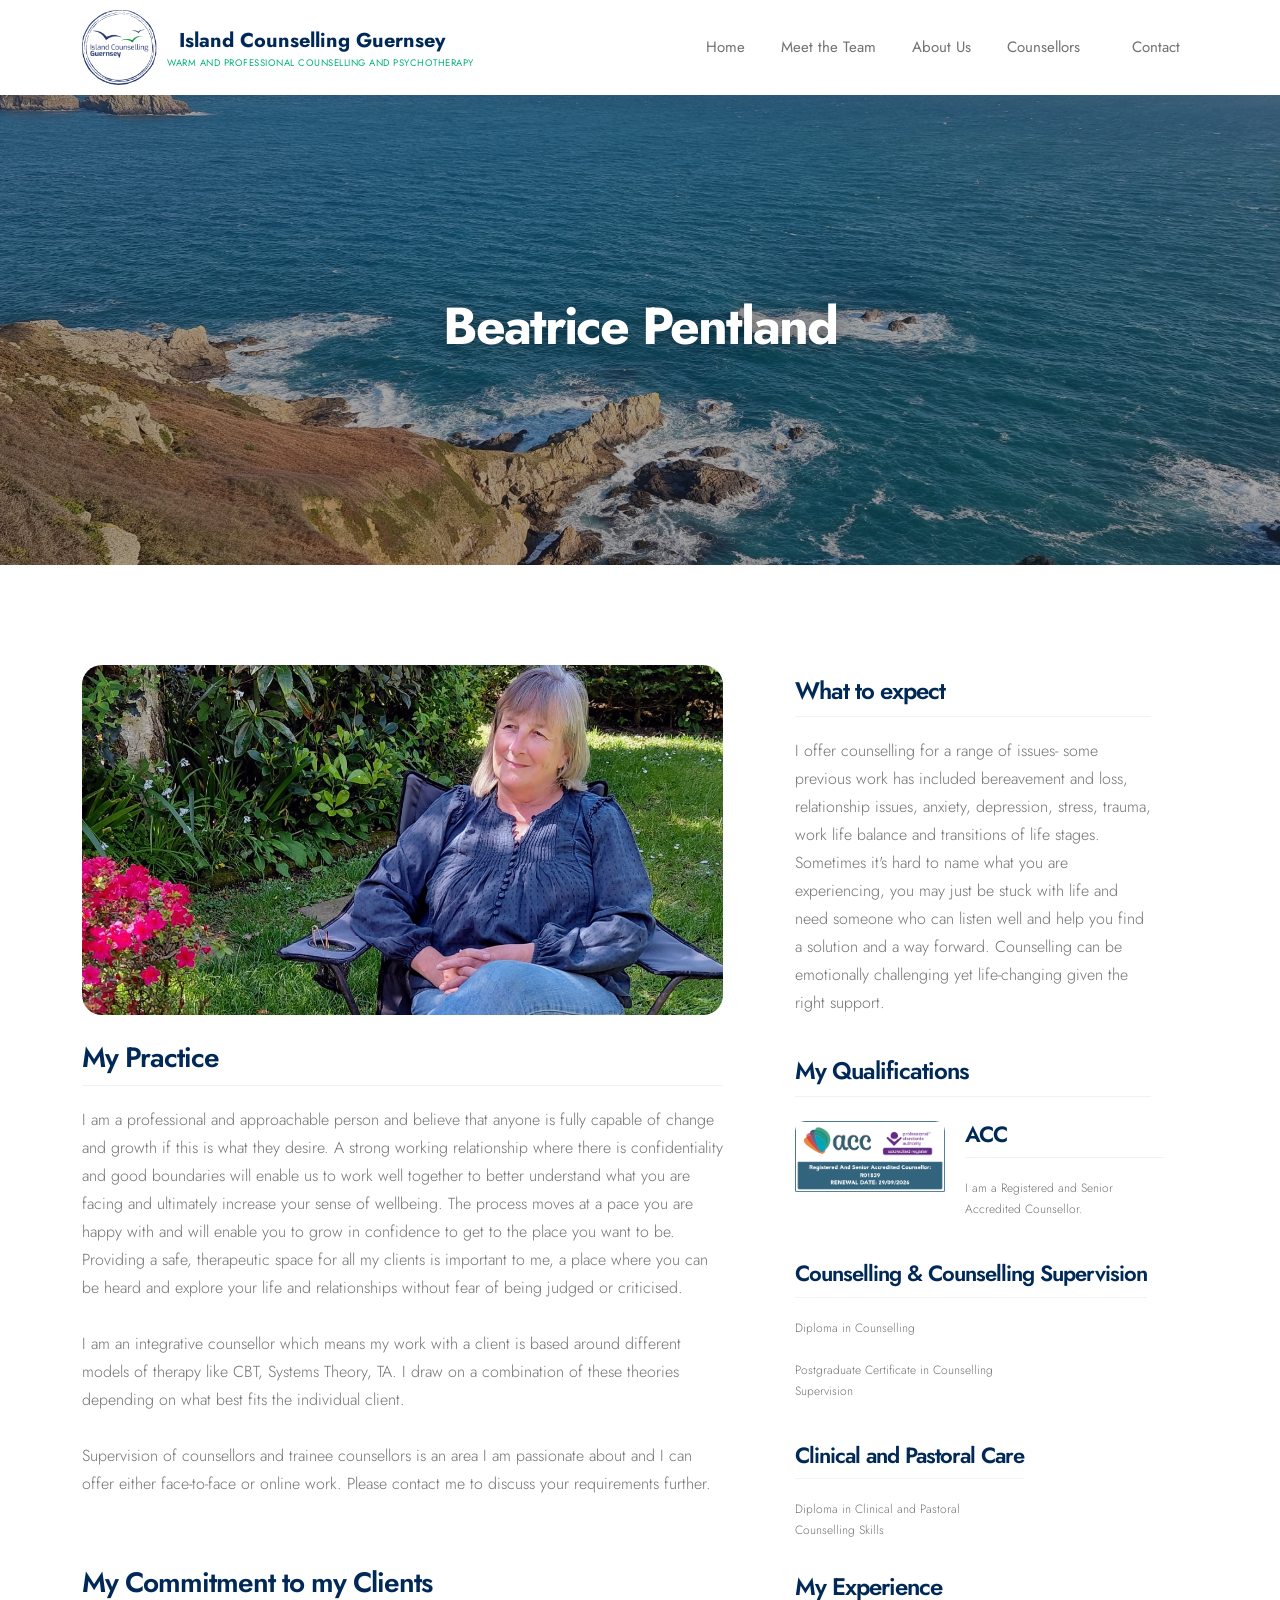
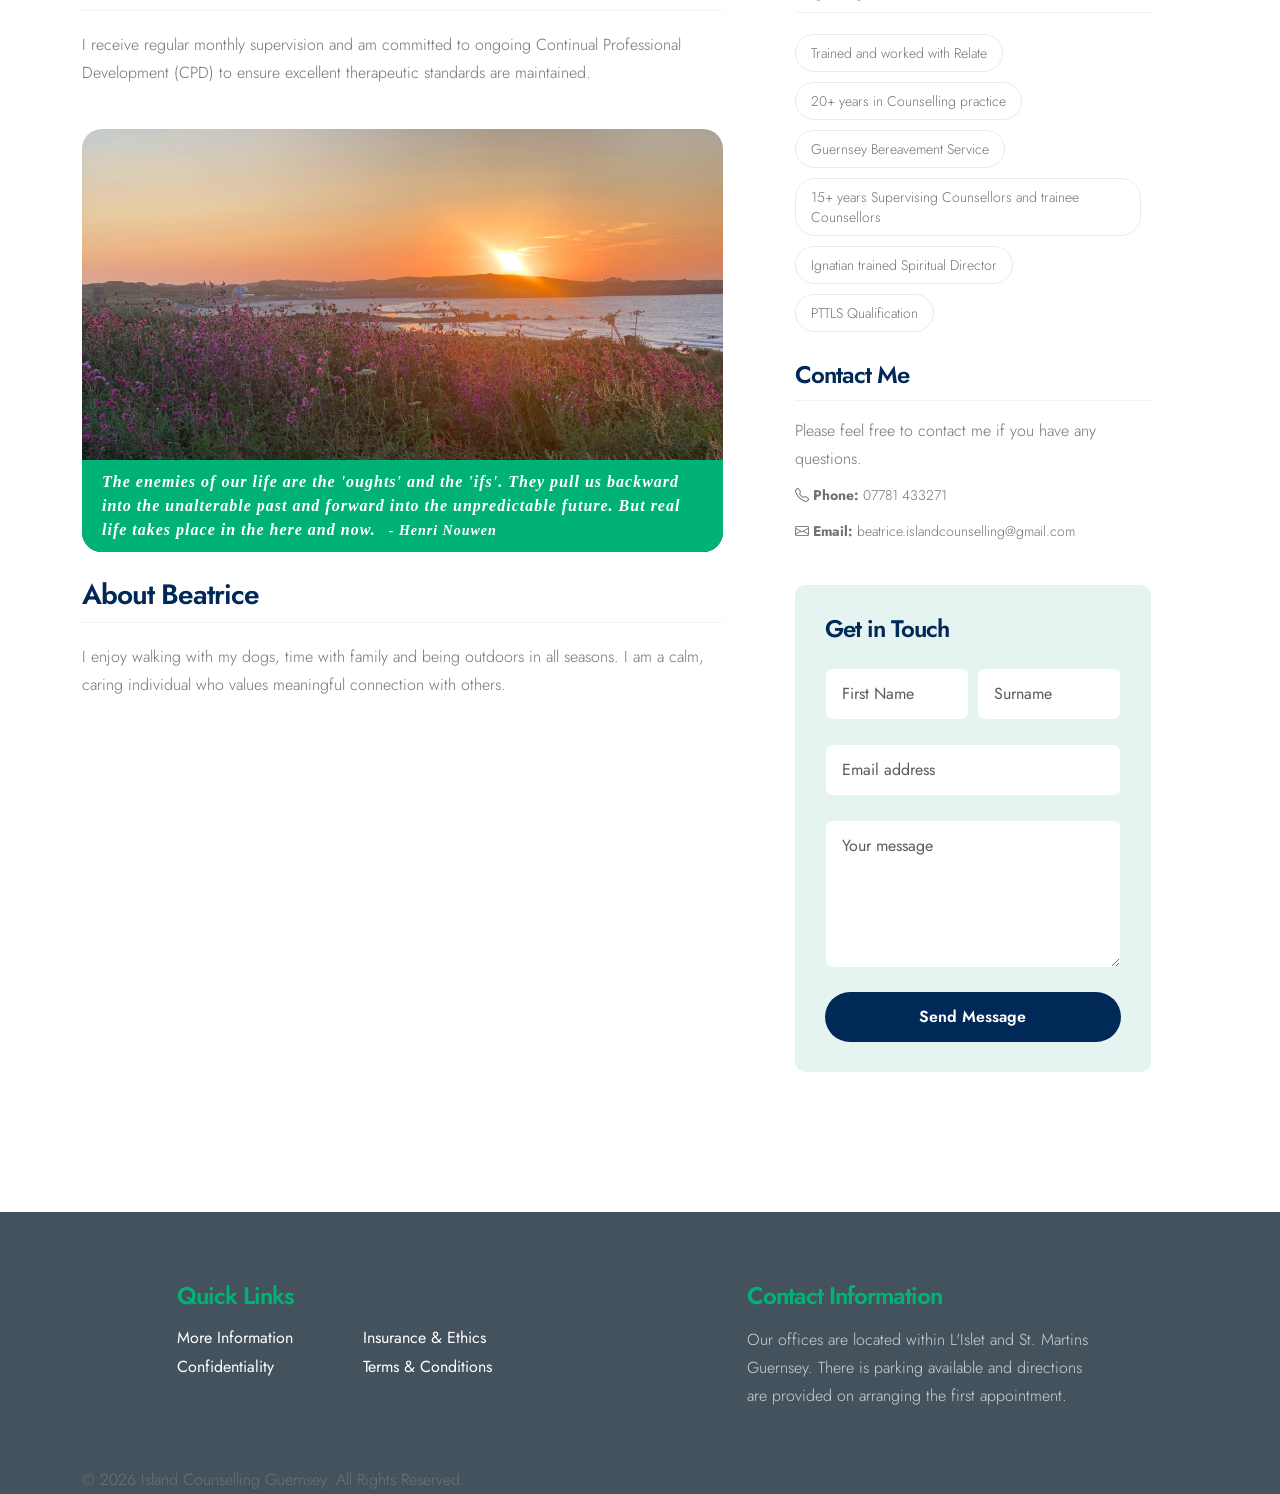
<file: Beatrice Pentland.html>
<!DOCTYPE html>
<html lang="en">
<head>
    <meta charset="UTF-8">
    <meta name="viewport" content="width=device-width, initial-scale=1">
    <meta name="description" content="Counselling in Guernsey for Teens, Mental Health, and Couples.">
    <meta name="author" content="Toby Gregg">
    <title>Beatrice Pentland | Island Counselling Guernsey</title>

    <link rel="icon" type="image/png" href="favicon.png">
    <link href="https://cdn.jsdelivr.net/npm/bootstrap@5.3.3/dist/css/bootstrap.min.css" rel="stylesheet">
    <link href="https://cdn.jsdelivr.net/npm/bootstrap-icons@1.11.3/font/bootstrap-icons.css" rel="stylesheet">
    <link href="https://fonts.googleapis.com/css2?family=Jost:wght@300;400;500;600;700&display=swap" rel="stylesheet">
    <link rel="stylesheet" href="/Victoria Gregg_files/styles.css">
</head>
<body>

    <!-- ========== NAVIGATION ========== -->
    <nav class="navbar navbar-expand-lg" id="mainNav">
        <div class="container">

            <a class="navbar-brand" href="index.html">
                <img src="images/logo1.png" class="nav-logo" alt="Island Counselling Guernsey Logo">
                <span class="brand-text">
                    &nbsp;&nbsp;Island Counselling<em class="hide-mobile"> Guernsey</em>
                    <small>Warm and professional counselling and psychotherapy</small>
                </span>
            </a>

            <button class="navbar-toggler" type="button" data-bs-toggle="collapse"
                    data-bs-target="#navbarNav" aria-controls="navbarNav"
                    aria-expanded="false" aria-label="Toggle navigation">
                <span class="navbar-toggler-icon"></span>
            </button>

            <div class="collapse navbar-collapse" id="navbarNav">
                <ul class="navbar-nav ms-auto align-items-lg-center">
                    <li class="nav-item">
                        <a class="nav-link" href="index.html">Home</a>
                    </li>
                    <li class="nav-item">
                        <a class="nav-link smoothscroll" href="index.html#team_section">Meet the Team</a>
                    </li>
                    <li class="nav-item">
                        <a class="nav-link smoothscroll" href="index.html#about_section">About Us</a>
                    </li>
                    <li class="nav-item dropdown">
                        <a class="nav-link dropdown-toggle" href="#" id="counsellorsDropdown"
                           role="button" data-bs-toggle="dropdown" aria-expanded="false">
                            Counsellors
                        </a>
                        <ul class="dropdown-menu" aria-labelledby="counsellorsDropdown">
                            <li><a class="dropdown-item" href="Beatrice Pentland.html">Beatrice Pentland</a></li>
                            <li><a class="dropdown-item" href="Victoria Gregg.html">Victoria Gregg</a></li>
                            <li><a class="dropdown-item" href="Eleanor Pentland.html">Eleanor Pentland</a></li>
                        </ul>
                    </li>
                    <li class="nav-item ms-lg-3">
                        <a class="nav-link custom-btn custom-border-btn btn smoothscroll" href="index.html#contact_section">Contact</a>
                    </li>
                </ul>
            </div>

        </div>
    </nav>

    <!-- ========== MAIN ========== -->
    <main>

        <!-- Hero -->
        <section class="news-detail-header-section text-center"
                 style="background-image: url('images/gys42.jpg')">
            <div class="section-overlay"></div>
            <div class="container">
                <div class="row">
                    <div class="col-12 animate-hero">
                        <h1 class="text-white">Beatrice Pentland</h1>
                    </div>
                </div>
            </div>
        </section>

        <!-- About Section -->
        <section class="news-section section-padding">
            <div class="container">
                <div class="row">

                    <!-- ===== LEFT COLUMN ===== -->
                    <div class="col-lg-7 col-12 animate-left">

                        <!-- My Practice -->
                        <div class="news-block">
                            <div class="news-block-top">
                                <img src="Beatrice Pentland_files/Beatrice_page.jpg"
                                     class="news-image img-fluid w-100"
                                     alt="Beatrice Pentland"
                                     style="height:350px;object-fit:cover;">
                            </div>
                            <div class="news-block-info">
                                <div class="news-block-title mb-2 mt-3">
                                    <h4 class="news-block-title-link">My Practice</h4>
                                </div>
                                <div class="news-block-body">
                                    <p>
                                        I am a professional and approachable person and believe that anyone is fully
                                        capable of change and growth if this is what they desire. A strong working
                                        relationship where there is confidentiality and good boundaries will enable us to work
                                        well together to better understand what you are facing and ultimately increase your
                                        sense of wellbeing. The process moves at a pace you are happy with and will enable
                                        you to grow in confidence to get to the place you want to be. Providing a safe,
                                        therapeutic space for all my clients is important to me, a place where you can be
                                        heard and explore your life and relationships without fear of being judged or
                                        criticised.
                                        <br></br>
                                        I am an integrative counsellor which means my work with a client is based around
                                        different models of therapy like CBT, Systems Theory, TA. I draw on a combination of
                                        these theories depending on what best fits the individual client.
                                        <br></br>
                                        Supervision of counsellors and trainee counsellors is an area I am passionate about
                                        and I can offer either face-to-face or online work. Please contact me to discuss your
                                        requirements further.
                                    </p>
                                </div>
                            </div>
                        </div>
                        <!-- /My Practice -->

                        <!-- My Commitment -->
                        <div class="news-block mt-3">
                            <div class="news-block-info">
                                <div class="news-block-title mb-2 mt-3">
                                    <h4 class="news-block-title-link">My Commitment to my Clients</h4>
                                </div>
                                <div class="news-block-body">
                                    <p>
                                        I receive regular monthly supervision and am committed to ongoing Continual Professional
                                        Development (CPD) to ensure excellent therapeutic standards are maintained.
                                    </p>
                                </div>
                            </div>
                        </div>
                        <!-- /My Commitment -->

                        <!-- About Beatrice -->
                        <div class="news-block mt-3">
                            <div class="news-block-top">
                                <img src="Beatrice Pentland_files/gys40.jpg"
                                     class="news-image img-fluid w-100"
                                     alt="Guernsey Sunset">
                                <div class="news-category-block">
                                    <div class="category-block-link quotetext">
                                        The enemies of our life are the 'oughts' and the 'ifs'. They pull us backward into the unalterable past and forward into the unpredictable future. But real life takes place in the here and now.
                                        <small class="ms-2">- Henri Nouwen</small>
                                    </div>
                                </div>
                            </div>
                            <div class="news-block-info">
                                <div class="news-block-title mb-2 mt-3">
                                    <h4 class="news-block-title-link">About Beatrice</h4>
                                </div>
                                <div class="news-block-body">
                                    <p>
                                        I enjoy walking with my dogs, time with family and being outdoors in all seasons.
                                        I am a calm, caring individual who values meaningful connection with others.
                                    </p>
                                </div>
                            </div>
                        </div>
                        <!-- /About Beatrice -->

                    </div>
                    <!-- /LEFT COLUMN -->

                    <!-- ===== RIGHT SIDEBAR ===== -->
                    <div class="col-lg-4 col-12 mx-auto mt-4 mt-lg-0 animate-right">

                        <!-- What to Expect -->
                        <div class="category-block mb-0 d-flex flex-column mt-2">
                            <h5 class="mt-1 sidetexth5">What to expect</h5>
                            <p>
                                I offer counselling for a range of issues- some previous work has included
                                bereavement and loss, relationship issues, anxiety, depression, stress, trauma, work
                                life balance and transitions of life stages. Sometimes it's hard to name what you are
                                experiencing, you may just be stuck with life and need someone who can listen well
                                and help you find a solution and a way forward. Counselling can be emotionally
                                challenging yet life-changing given the right support.
                            </p>
                        </div>

                        <!-- Qualifications -->
                        <h5 class="mt-4 b-2 sidetexth5">My Qualifications</h5>

                        <!-- Qualification: ACC -->
                        <div class="news-block news-block-two-col d-flex mt-4">
                            <div class="news-block-two-col-image-wrap">
                                <img src="Beatrice Pentland_files/psa-badge.png"
                                     class="news-image img-fluid" alt="NCS Qualified Counsellor">
                            </div>
                            <div class="news-block-two-col-info">
                                <div class="news-block-title mb-2">
                                    <h6 class="news-block-title-link">ACC</h6>
                                </div>
                                <div class="news-block-date">
                                    <p class="fontsize-12">I am a Registered and Senior Accredited Counsellor.</p>
                                </div>
                            </div>
                        </div>

                        <!-- Qualification: Counselling & Counselling Supervision -->
                        <div class="news-block news-block-two-col d-flex mt-4">
                            <div class="news-block-two-col-info">
                                <div class="news-block-title mb-2">
                                    <h6 class="news-block-title-link">Counselling & Counselling Supervision</h6>
                                </div>
                                <div class="news-block-date">
                                    <p class="fontsize-12">Diploma in Counselling
                                    <br></br>
                                    Postgraduate Certificate in Counselling Supervision</p>
                                </div>
                            </div>
                        </div>

                        <!-- Qualification: Clinical and Pastoral Care -->
                        <div class="news-block news-block-two-col d-flex mt-4">
                            <div class="news-block-two-col-info">
                                <div class="news-block-title mb-2">
                                    <h6 class="news-block-title-link">Clinical and Pastoral Care</h6>
                                </div>
                                <div class="news-block-date">
                                    <p class="fontsize-12">Diploma in Clinical and Pastoral Counselling Skills</p>
                                </div>
                            </div>
                        </div>

                        <!-- Experience -->
                        <div class="tags-block mt-3">
                            <h5 class="mb-3 sidetexth5">My Experience</h5>
                            <p class="tags-block-link">Trained and worked with Relate</p>
                            <p class="tags-block-link">20+ years in Counselling practice</p>
                            <p class="tags-block-link">Guernsey Bereavement Service</p>
                            <p class="tags-block-link">15+ years Supervising Counsellors and trainee Counsellors</p>
                            <p class="tags-block-link">Ignatian trained Spiritual Director</p>
                            <p class="tags-block-link">PTTLS Qualification</p>
                        </div>

                        <!-- Contact Info -->
                        <div class="tags-block mt-4">
                            <h5 class="mb-3 sidetexth5">Contact Me</h5>
                            <p class="mb-0">Please feel free to contact me if you have any questions.</p>

                            <div class="d-flex align-items-center my-2">
                                <p class="mb-0">
                                    <small>
                                        <strong><i class="bi-telephone me-1"></i>Phone:</strong>
                                        <a href="tel:07781433271">07781 433271</a>
                                    </small>
                                </p>
                            </div>

                            <div class="d-flex align-items-center my-2">
                                <p class="mb-0">
                                    <small>
                                        <strong><i class="bi-envelope me-1"></i>Email:</strong>
                                        <a href="mailto:beatrice.islandcounselling@gmail.com">beatrice.islandcounselling@gmail.com</a>
                                    </small>
                                </p>
                            </div>
                        </div>

                        <!-- Contact Form -->
                        <form class="custom-form subscribe-form"
                              id="contactForm"
                              action="https://formspree.io/f/mjgjagqq"
                              method="POST">

                            <h5 class="mb-4">Get in Touch</h5>

                            <div class="row gx-2">
                                <div class="col-6">
                                    <div class="form-floating-group">
                                        <input type="text" name="first-name" id="first-name"
                                               class="form-control" placeholder="First Name" required>
                                        <label class="form-label">First Name</label>
                                    </div>
                                </div>
                                <div class="col-6">
                                    <div class="form-floating-group">
                                        <input type="text" name="last-name" id="last-name"
                                               class="form-control" placeholder="Surname" required>
                                        <label class="form-label">Surname</label>
                                    </div>
                                </div>
                            </div>

                            <div class="form-floating-group">
                                <input type="email" name="email" id="email"
                                       class="form-control" placeholder="Email address" required>
                                <label class="form-label">Email</label>
                            </div>

                            <div class="form-floating-group">
                                <textarea name="message" rows="5" id="message"
                                          class="form-control" placeholder="Your message"></textarea>
                                <label class="form-label">What can I help you with?</label>
                            </div>

                            <input type="text" name="_gotcha" style="display:none">

                            <div class="col-12">
                                <button type="submit" class="form-control submit-btn" id="submitBtn">
                                    <span class="btn-text">Send Message</span>
                                    <span class="btn-spinner d-none">
                                        <span class="spinner-border spinner-border-sm me-2" role="status"></span>
                                        Sending...
                                    </span>
                                </button>
                            </div>

                            <div id="formSuccess" class="form-feedback success d-none mt-3">
                                <i class="bi-check-circle-fill me-2"></i>
                                Thank you! Your message has been sent. Beatrice will be in touch soon.
                            </div>
                            <div id="formError" class="form-feedback error d-none mt-3">
                                <i class="bi-exclamation-triangle-fill me-2"></i>
                                Oops! Something went wrong. Please try again or email directly.
                            </div>

                        </form>

                    </div>
                    <!-- /RIGHT SIDEBAR -->

                </div>
            </div>
        </section>

    </main>

    <!-- ========== FOOTER ========== -->
    <footer class="site-footer">
        <div class="container pb-5">
            <div class="row">

                <div class="col-lg-4 col-md-6 col-12 mb-4 mx-auto">
                    <h5 class="site-footer-title mb-3">Quick Links</h5>
                    <ul class="footer-menu">
                        <li class="footer-menu-item"><a href="quicklinks.html#moreinfo" class="footer-menu-link">More Information</a></li>
                        <li class="footer-menu-item"><a href="quicklinks.html#confidentiality" class="footer-menu-link">Confidentiality</a></li>
                        <li class="footer-menu-item"><a href="quicklinks.html#insurance" class="footer-menu-link">Insurance &amp; Ethics</a></li>
                        <li class="footer-menu-item"><a href="quicklinks.html#tandc" class="footer-menu-link">Terms &amp; Conditions</a></li>
                    </ul>
                </div>

                <div class="col-lg-4 col-md-6 col-12 mx-auto">
                    <h5 class="site-footer-title mb-3">Contact Information</h5>
                    <p class="text-white mb-2">Our offices are located within L'Islet and St. Martins Guernsey. There is parking available and directions are provided on arranging the first appointment.</p>
                </div>

            </div>
        </div>

        <div class="site-footer-bottom">
            <div class="container">
                <div class="row align-items-center">
                    <div class="col-12 col-lg-8">
                        <p class="copyright-text mb-0">&copy; 2026 Island Counselling Guernsey. All Rights Reserved.</p>
                    </div>
                </div>
            </div>
        </div>
    </footer>

    <script src="https://cdn.jsdelivr.net/npm/bootstrap@5.3.3/dist/js/bootstrap.bundle.min.js"></script>
    <script src="/Victoria Gregg_files/script.js"></script>

</body>
</html>
</file>
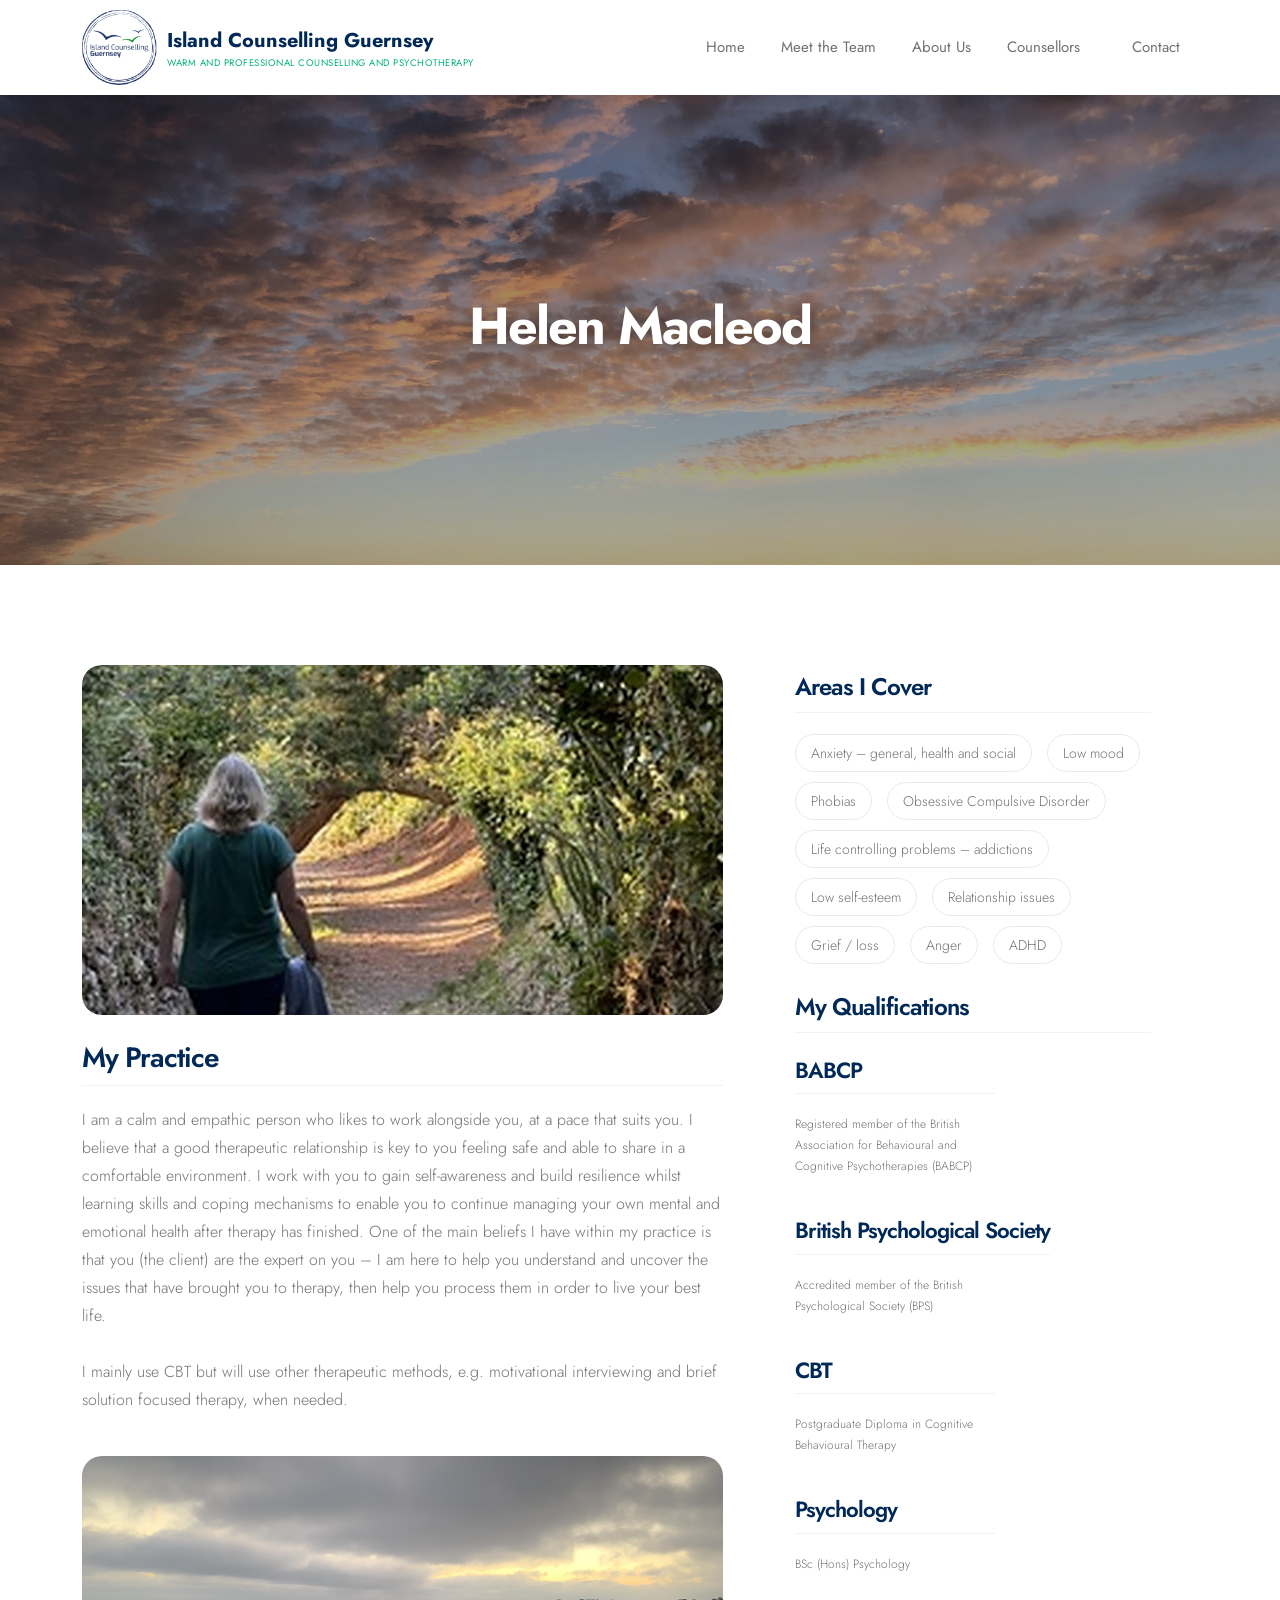
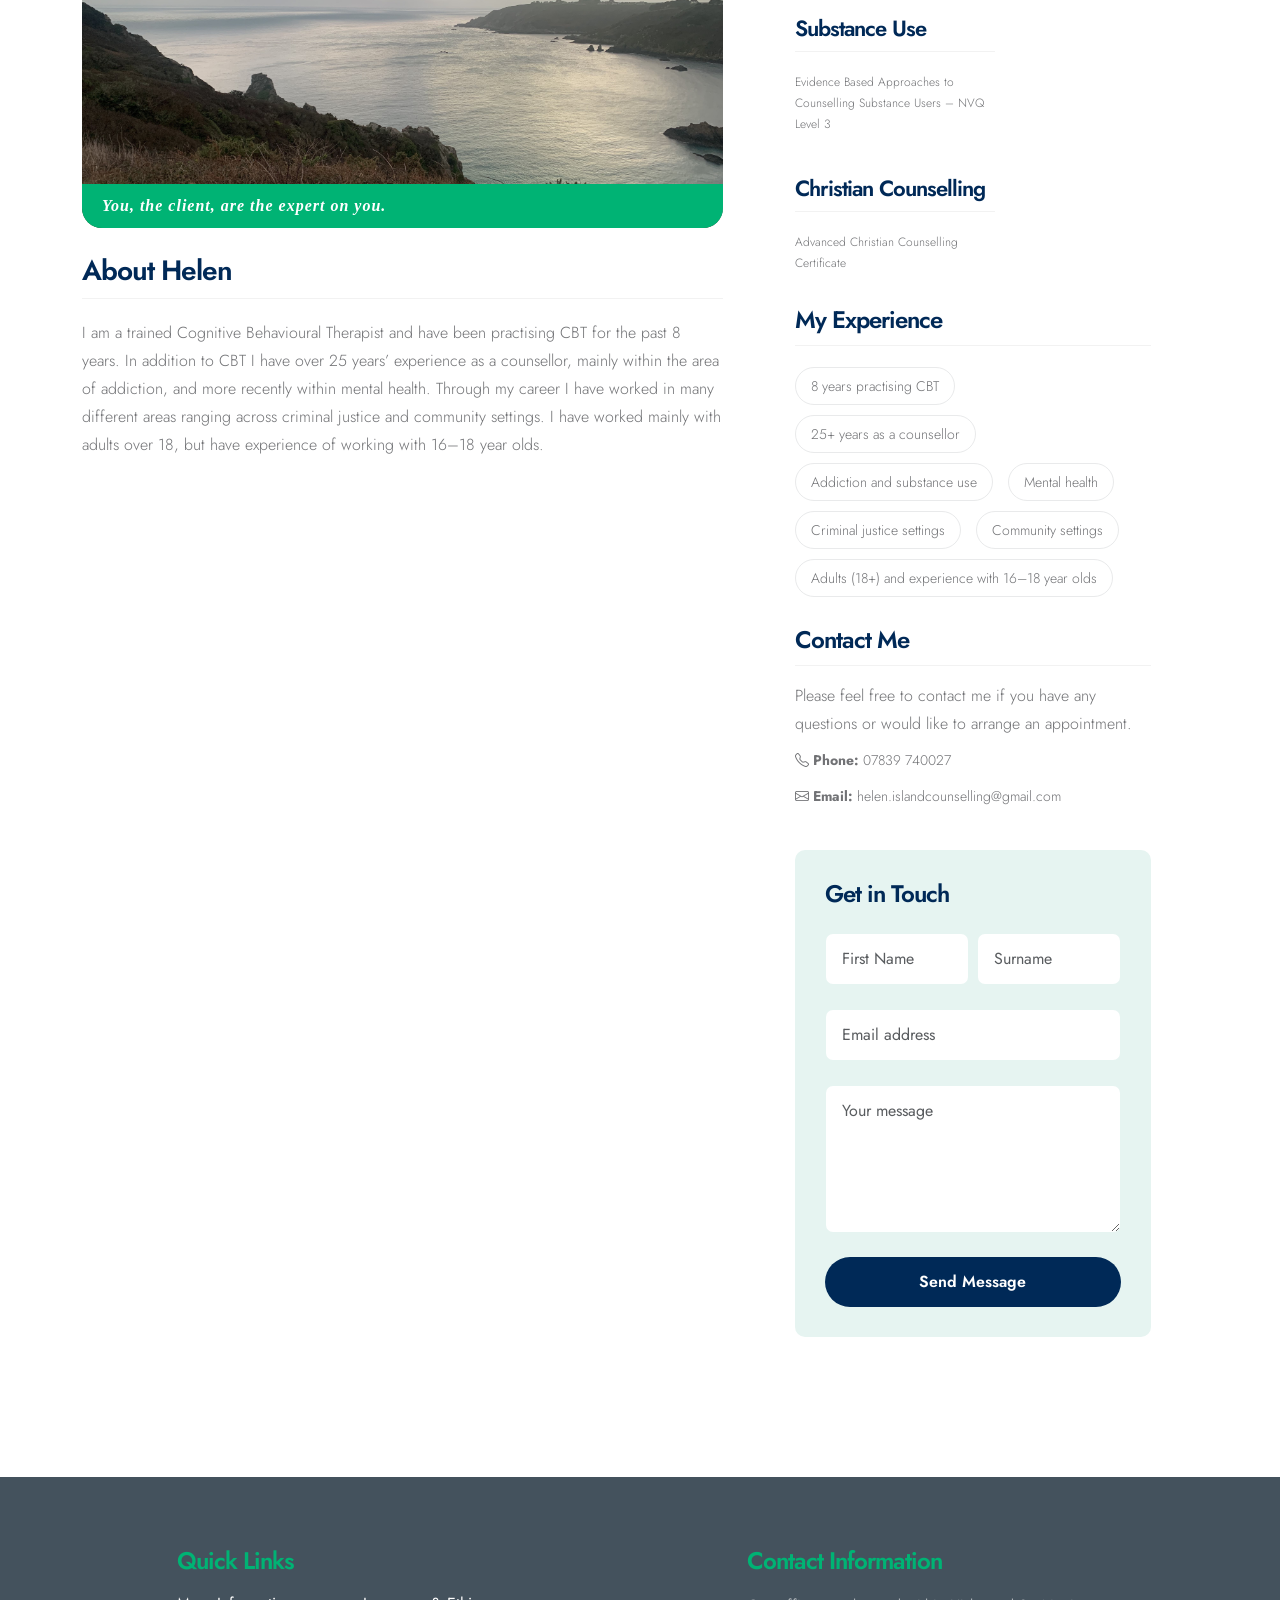
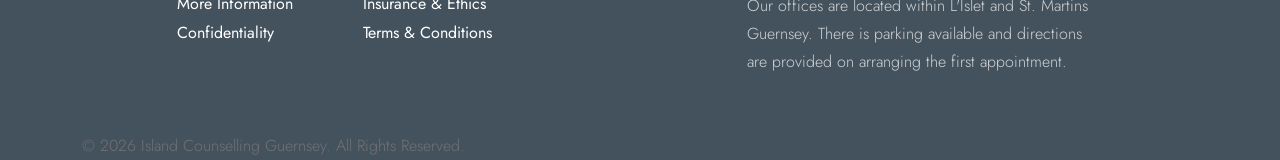
<file: Helen Macleod.html>
<!DOCTYPE html>
<html lang="en">
<head>
    <meta charset="UTF-8">
    <meta name="viewport" content="width=device-width, initial-scale=1">
    <meta name="description" content="Counselling in Guernsey for Teens, Mental Health, and Couples.">
    <meta name="author" content="Stefan Gregg">
    <title>Helen Macleod | Island Counselling Guernsey</title>

    <!-- Favicon -->
    <link rel="icon" type="image/png" href="images/faviconIC.png">

    <!-- Bootstrap 5 CSS -->
    <link href="https://cdn.jsdelivr.net/npm/bootstrap@5.3.3/dist/css/bootstrap.min.css" rel="stylesheet">

    <!-- Bootstrap Icons -->
    <link href="https://cdn.jsdelivr.net/npm/bootstrap-icons@1.11.3/font/bootstrap-icons.css" rel="stylesheet">

    <!-- Google Fonts: Metropolis alternative (Jost is a near-perfect match) -->
    <link href="https://fonts.googleapis.com/css2?family=Jost:wght@300;400;500;600;700&display=swap" rel="stylesheet">

    <!-- Custom Styles -->
    <link rel="stylesheet" href="Victoria Gregg_files/styles.css">
</head>
<body>

    <!-- ===================== NAVIGATION ===================== -->
    <!-- ========== NAVIGATION ========== -->
    <nav class="navbar navbar-expand-lg" id="mainNav">
        <div class="container">

            <a class="navbar-brand" href="index.html">
                <img src="images/logo1.png" class="nav-logo" alt="Island Counselling Guernsey Logo">
                <span class="brand-text">
                    Island Counselling<em class="hide-mobile"> Guernsey</em>
                    <small>Warm and professional counselling and psychotherapy</small>
                </span>
            </a>

            <button class="navbar-toggler" type="button" data-bs-toggle="collapse"
                    data-bs-target="#navbarNav" aria-controls="navbarNav"
                    aria-expanded="false" aria-label="Toggle navigation">
                <span class="navbar-toggler-icon"></span>
            </button>

            <div class="collapse navbar-collapse" id="navbarNav">
                <ul class="navbar-nav ms-auto align-items-lg-center">
                    <li class="nav-item">
                        <a class="nav-link" href="index.html">Home</a>
                    </li>
                    <li class="nav-item">
                        <a class="nav-link smoothscroll" href="index.html#team_section">Meet the Team</a>
                    </li>
                    <li class="nav-item">
                        <a class="nav-link smoothscroll" href="index.html#about_section">About Us</a>
                    </li>
                    <li class="nav-item dropdown">
                        <a class="nav-link dropdown-toggle" href="#" id="counsellorsDropdown"
                           role="button" data-bs-toggle="dropdown" aria-expanded="false">
                            Counsellors
                        </a>
                        <ul class="dropdown-menu" aria-labelledby="counsellorsDropdown">
                            <li><a class="dropdown-item" href="Beatrice Pentland.html">Beatrice Pentland</a></li>
                            <li><a class="dropdown-item" href="Victoria Gregg.html">Victoria Gregg</a></li>
                            <li><a class="dropdown-item" href="Eleanor Pentland.html">Eleanor Pentland</a></li>
                            <li><a class="dropdown-item" href="Helen Macleod.html">Helen Macleod</a></li>
                        </ul>
                    </li>
                    <li class="nav-item ms-lg-3">
                        <a class="nav-link custom-btn custom-border-btn btn smoothscroll" href="index.html#contact_section">Contact</a>
                    </li>
                </ul>
            </div>

        </div>
    </nav>

    <!-- ===================== MAIN CONTENT ===================== -->
    <main>

        <!-- Hero Header -->
        <section class="news-detail-header-section text-center"
                 style="background-image: url('images/gys8.jpg')">
            <div class="section-overlay"></div>
            <div class="container">
                <div class="row">
                    <div class="col-lg-12 col-12 animate-hero">
                        <h1 class="text-white">Helen Macleod</h1>
                    </div>
                </div>
            </div>
        </section>

        <!-- About Section -->
        <section class="news-section section-padding">
            <div class="container">
                <div class="row">

                    <!-- ===== LEFT COLUMN: Main Content ===== -->
                    <div class="col-lg-7 col-12 animate-left">

                        <!-- My Practice Block -->
                        <div class="news-block">
                            <div class="news-block-top">
                                <img src="images/HelenMacleod_walk.jpg"
                                     class="news-image img-fluid w-100"
                                     alt="Helen Macleod walking along a tree-lined Guernsey path"
                                     style="height:350px;object-fit:cover;object-position:center 61%;">
                            </div>
                            <div class="news-block-info">
                                <div class="news-block-title mb-2 mt-3">
                                    <h4 class="news-block-title-link">My Practice</h4>
                                </div>
                                <div class="news-block-body">
                                    <p>
                                        I am a calm and empathic person who likes to work alongside you, at a pace that suits you.
                                        I believe that a good therapeutic relationship is key to you feeling safe and able to share
                                        in a comfortable environment. I work with you to gain self-awareness and build resilience
                                        whilst learning skills and coping mechanisms to enable you to continue managing your own
                                        mental and emotional health after therapy has finished. One of the main beliefs I have within
                                        my practice is that you (the client) are the expert on you &ndash; I am here to help you
                                        understand and uncover the issues that have brought you to therapy, then help you process
                                        them in order to live your best life.
                                        <br><br>
                                        I mainly use CBT but will use other therapeutic methods, e.g. motivational interviewing and
                                        brief solution focused therapy, when needed.
                                    </p>
                                </div>
                            </div>
                        </div>

                        <!-- About Helen Block -->
                        <div class="news-block mt-3">
                            <div class="news-block-top">
                                <img src="images/gys22.jpg"
                                     class="news-image img-fluid w-100"
                                     alt="Guernsey Coastline">
                                <div class="news-category-block">
                                    <div class="category-block-link quotetext">
                                        You, the client, are the expert on you.
                                        <small class="ms-2"></small>
                                    </div>
                                </div>
                            </div>
                            <div class="news-block-info">
                                <div class="news-block-title mb-2 mt-3">
                                    <h4 class="news-block-title-link">About Helen</h4>
                                </div>
                                <div class="news-block-body">
                                    <p>
                                        I am a trained Cognitive Behavioural Therapist and have been practising CBT for the past
                                        8 years. In addition to CBT I have over 25 years&rsquo; experience as a counsellor, mainly
                                        within the area of addiction, and more recently within mental health. Through my career I
                                        have worked in many different areas ranging across criminal justice and community settings.
                                        I have worked mainly with adults over 18, but have experience of working with 16&ndash;18 year olds.
                                    </p>
                                </div>
                            </div>
                        </div>

                    </div>
                    <!-- /LEFT COLUMN -->

                    <!-- ===== RIGHT SIDEBAR ===== -->
                    <div class="col-lg-4 col-12 mx-auto mt-4 mt-lg-0 animate-right">

                        <!-- Areas I Cover -->
                        <div class="tags-block mt-2">
                            <h5 class="mb-3 sidetexth5">Areas I Cover</h5>
                            <p class="tags-block-link">Anxiety &ndash; general, health and social</p>
                            <p class="tags-block-link">Low mood</p>
                            <p class="tags-block-link">Phobias</p>
                            <p class="tags-block-link">Obsessive Compulsive Disorder</p>
                            <p class="tags-block-link">Life controlling problems &ndash; addictions</p>
                            <p class="tags-block-link">Low self-esteem</p>
                            <p class="tags-block-link">Relationship issues</p>
                            <p class="tags-block-link">Grief / loss</p>
                            <p class="tags-block-link">Anger</p>
                            <p class="tags-block-link">ADHD</p>
                        </div>

                        <!-- Qualifications -->
                        <h5 class="mt-4 b-2 sidetexth5">My Qualifications</h5>

                        <div class="news-block news-block-two-col d-flex mt-4">
                            <div class="news-block-two-col-info">
                                <div class="news-block-title mb-2">
                                    <h6 class="news-block-title-link">BABCP</h6>
                                </div>
                                <div class="news-block-date">
                                    <p class="fontsize-12">Registered member of the British Association for Behavioural and Cognitive Psychotherapies (BABCP)</p>
                                </div>
                            </div>
                        </div>

                        <div class="news-block news-block-two-col d-flex mt-4">
                            <div class="news-block-two-col-info">
                                <div class="news-block-title mb-2">
                                    <h6 class="news-block-title-link">British Psychological Society</h6>
                                </div>
                                <div class="news-block-date">
                                    <p class="fontsize-12">Accredited member of the British Psychological Society (BPS)</p>
                                </div>
                            </div>
                        </div>

                        <div class="news-block news-block-two-col d-flex mt-4">
                            <div class="news-block-two-col-info">
                                <div class="news-block-title mb-2">
                                    <h6 class="news-block-title-link">CBT</h6>
                                </div>
                                <div class="news-block-date">
                                    <p class="fontsize-12">Postgraduate Diploma in Cognitive Behavioural Therapy</p>
                                </div>
                            </div>
                        </div>

                        <div class="news-block news-block-two-col d-flex mt-4">
                            <div class="news-block-two-col-info">
                                <div class="news-block-title mb-2">
                                    <h6 class="news-block-title-link">Psychology</h6>
                                </div>
                                <div class="news-block-date">
                                    <p class="fontsize-12">BSc (Hons) Psychology</p>
                                </div>
                            </div>
                        </div>

                        <div class="news-block news-block-two-col d-flex mt-4">
                            <div class="news-block-two-col-info">
                                <div class="news-block-title mb-2">
                                    <h6 class="news-block-title-link">Substance Use</h6>
                                </div>
                                <div class="news-block-date">
                                    <p class="fontsize-12">Evidence Based Approaches to Counselling Substance Users &ndash; NVQ Level 3</p>
                                </div>
                            </div>
                        </div>

                        <div class="news-block news-block-two-col d-flex mt-4">
                            <div class="news-block-two-col-info">
                                <div class="news-block-title mb-2">
                                    <h6 class="news-block-title-link">Christian Counselling</h6>
                                </div>
                                <div class="news-block-date">
                                    <p class="fontsize-12">Advanced Christian Counselling Certificate</p>
                                </div>
                            </div>
                        </div>

                        <!-- Experience -->
                        <div class="tags-block mt-3">
                            <h5 class="mb-3 sidetexth5">My Experience</h5>
                            <p class="tags-block-link">8 years practising CBT</p>
                            <p class="tags-block-link">25+ years as a counsellor</p>
                            <p class="tags-block-link">Addiction and substance use</p>
                            <p class="tags-block-link">Mental health</p>
                            <p class="tags-block-link">Criminal justice settings</p>
                            <p class="tags-block-link">Community settings</p>
                            <p class="tags-block-link">Adults (18+) and experience with 16&ndash;18 year olds</p>
                        </div>

                        <!-- Contact Info -->
                        <div class="tags-block mt-4">
                            <h5 class="mb-3 sidetexth5">Contact Me</h5>
                            <p class="mb-0">
                                Please feel free to contact me if you have any questions or would like to arrange an appointment.
                            </p>

                            <div class="d-flex align-items-center my-2">
                                <p class="mb-0">
                                    <small>
                                        <strong><i class="bi-telephone me-1"></i>Phone:</strong>
                                        <a href="tel:07839740027">07839 740027</a>
                                    </small>
                                </p>
                            </div>

                            <div class="d-flex align-items-center my-2">
                                <p class="mb-0">
                                    <small>
                                        <strong><i class="bi-envelope me-1"></i>Email:</strong>
                                        <a href="mailto:helen.islandcounselling@gmail.com">helen.islandcounselling@gmail.com</a>
                                    </small>
                                </p>
                            </div>
                        </div>

                        <!-- ===== CONTACT FORM (Formspree) ===== -->
                        <!--
                            TO CONNECT THIS FORM TO FORMSPREE:
                            1. Go to https://formspree.io and create a free account
                            2. Create a new form and copy your unique form ID
                            3. Replace "YOUR_FORM_ID" below with your actual ID
                               e.g. action="https://formspree.io/f/xpwzabcd"
                        -->
                        <form class="custom-form subscribe-form"
                              id="contactForm"
                              action="https://formspree.io/f/mjgjagqq"
                              method="POST">

                            <h5 class="mb-4">Get in Touch</h5>

                            <div class="row gx-2">
                                <div class="col-lg-6 col-md-6 col-12">
                                    <div class="form-floating-group">
                                        <input type="text" name="first-name" id="first-name"
                                               class="form-control" placeholder="First Name" required>
                                        <label class="form-label">First Name</label>
                                    </div>
                                </div>
                                <div class="col-lg-6 col-md-6 col-12">
                                    <div class="form-floating-group">
                                        <input type="text" name="last-name" id="last-name"
                                               class="form-control" placeholder="Surname" required>
                                        <label class="form-label">Surname</label>
                                    </div>
                                </div>
                            </div>

                            <div class="form-floating-group">
                                <input type="email" name="email" id="email"
                                       class="form-control" placeholder="Email address" required>
                                <label class="form-label">Email</label>
                            </div>

                            <div class="form-floating-group">
                                <textarea name="message" rows="5" id="message"
                                          class="form-control" placeholder="Your message"></textarea>
                                <label class="form-label">What can I help you with?</label>
                            </div>

                            <!-- Honeypot spam filter (hidden from humans) -->
                            <input type="text" name="_gotcha" style="display:none">

                            <div class="col-lg-12 col-12">
                                <button type="submit" class="form-control submit-btn" id="submitBtn">
                                    <span class="btn-text">Send Message</span>
                                    <span class="btn-spinner d-none">
                                        <span class="spinner-border spinner-border-sm me-2" role="status"></span>
                                        Sending...
                                    </span>
                                </button>
                            </div>

                            <!-- Success / Error Messages -->
                            <div id="formSuccess" class="form-feedback success d-none mt-3">
                                <i class="bi-check-circle-fill me-2"></i>
                                Thank you! Your message has been sent. Helen will be in touch soon.
                            </div>
                            <div id="formError" class="form-feedback error d-none mt-3">
                                <i class="bi-exclamation-triangle-fill me-2"></i>
                                Oops! Something went wrong. Please try again or email directly.
                            </div>

                        </form>
                        <!-- /CONTACT FORM -->

                    </div>
                    <!-- /RIGHT SIDEBAR -->

                </div>
            </div>
        </section>

    </main>

    <!-- ========== FOOTER ========== -->
    <footer class="site-footer">
        <div class="container pb-5">
            <div class="row">

                <div class="col-lg-4 col-md-6 col-12 mb-4 mx-auto">
                    <h5 class="site-footer-title mb-3">Quick Links</h5>
                    <ul class="footer-menu">
                        <li class="footer-menu-item"><a href="quicklinks.html#moreinfo" class="footer-menu-link">More Information</a></li>
                        <li class="footer-menu-item"><a href="quicklinks.html#confidentiality" class="footer-menu-link">Confidentiality</a></li>
                        <li class="footer-menu-item"><a href="quicklinks.html#insurance" class="footer-menu-link">Insurance &amp; Ethics</a></li>
                        <li class="footer-menu-item"><a href="quicklinks.html#tandc" class="footer-menu-link">Terms &amp; Conditions</a></li>
                    </ul>
                </div>

                <div class="col-lg-4 col-md-6 col-12 mx-auto">
                    <h5 class="site-footer-title mb-3">Contact Information</h5>
                    <p class="text-white mb-2">Our offices are located within L'Islet and St. Martins Guernsey. There is parking available and directions are provided on arranging the first appointment.</p>
                </div>

            </div>
        </div>

        <div class="site-footer-bottom">
            <div class="container">
                <div class="row align-items-center">
                    <div class="col-12 col-lg-8">
                        <p class="copyright-text mb-0">&copy; 2026 Island Counselling Guernsey. All Rights Reserved.</p>
                    </div>
                </div>
            </div>
        </div>
    </footer>

    <!-- ===================== SCRIPTS ===================== -->
    <script src="https://cdn.jsdelivr.net/npm/bootstrap@5.3.3/dist/js/bootstrap.bundle.min.js"></script>
    <script src="Victoria Gregg_files/script.js"></script>

</body>
</html>
</file>
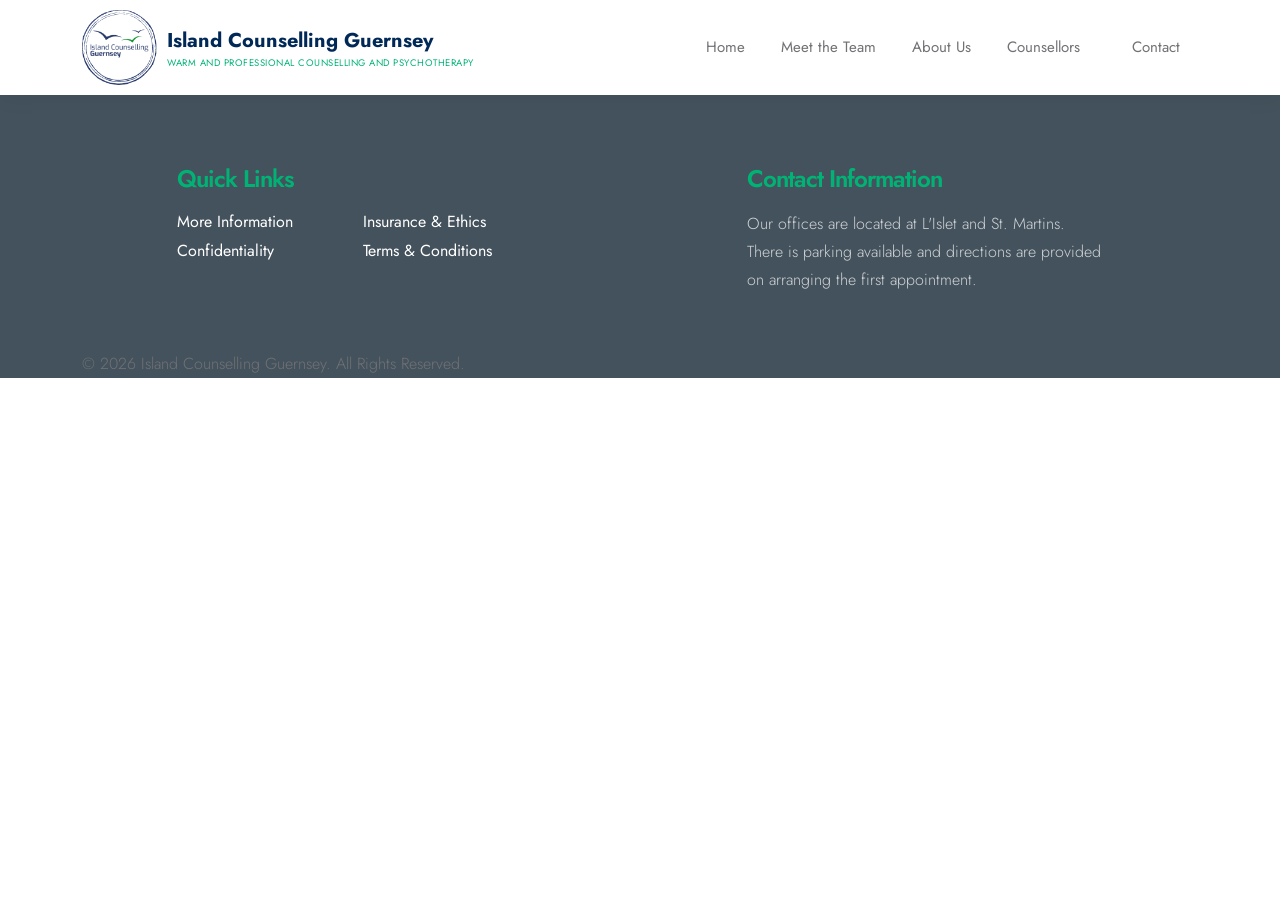
<file: quicklinks.html>
<!DOCTYPE html>
<html lang="en">
<head>
    <meta charset="UTF-8">
    <meta name="viewport" content="width=device-width, initial-scale=1">
    <meta name="description" content="Counselling in Guernsey for Teens, Mental Health, and Couples.">
    <meta name="author" content="Toby Gregg">
    <title>Island Counselling Guernsey</title>

    <link rel="icon" type="image/png" href="favicon.png">
    <link href="https://cdn.jsdelivr.net/npm/bootstrap@5.3.3/dist/css/bootstrap.min.css" rel="stylesheet">
    <link href="https://cdn.jsdelivr.net/npm/bootstrap-icons@1.11.3/font/bootstrap-icons.css" rel="stylesheet">
    <link href="https://fonts.googleapis.com/css2?family=Jost:wght@300;400;500;600;700&display=swap" rel="stylesheet">
    <link rel="stylesheet" href="Victoria Gregg_files/styles.css">
</head>
<body>

    <!-- ========== NAVIGATION ========== -->
    <nav class="navbar navbar-expand-lg" id="mainNav">
        <div class="container">

            <a class="navbar-brand" href="index.html">
                <img src="images/logo1.png" class="nav-logo" alt="Island Counselling Guernsey Logo">
                <span class="brand-text">
                    Island Counselling<em class="hide-mobile"> Guernsey</em>
                    <small>Warm and professional counselling and psychotherapy</small>
                </span>
            </a>

            <button class="navbar-toggler" type="button" data-bs-toggle="collapse"
                    data-bs-target="#navbarNav" aria-controls="navbarNav"
                    aria-expanded="false" aria-label="Toggle navigation">
                <span class="navbar-toggler-icon"></span>
            </button>

            <div class="collapse navbar-collapse" id="navbarNav">
                <ul class="navbar-nav ms-auto align-items-lg-center">
                    <li class="nav-item">
                        <a class="nav-link" href="index.html">Home</a>
                    </li>
                    <li class="nav-item">
                        <a class="nav-link smoothscroll" href="index.html#team_section">Meet the Team</a>
                    </li>
                    <li class="nav-item">
                        <a class="nav-link smoothscroll" href="index.html#about_section">About Us</a>
                    </li>
                    <li class="nav-item dropdown">
                        <a class="nav-link dropdown-toggle" href="#" id="counsellorsDropdown"
                           role="button" data-bs-toggle="dropdown" aria-expanded="false">
                            Counsellors
                        </a>
                        <ul class="dropdown-menu" aria-labelledby="counsellorsDropdown">
                            <li><a class="dropdown-item" href="Beatrice Pentland.html">Beatrice Pentland</a></li>
                            <li><a class="dropdown-item" href="Victoria Gregg.html">Victoria Gregg</a></li>
                            <li><a class="dropdown-item" href="Eleanor Pentland.html">Eleanor Pentland</a></li>
                            <li><a class="dropdown-item" href="Helen Macleod.html">Helen Macleod</a></li>
                        </ul>
                    </li>
                    <li class="nav-item ms-lg-3">
                        <a class="nav-link custom-btn custom-border-btn btn smoothscroll" href="index.html#contact_section">Contact</a>
                    </li>
                </ul>
            </div>

        </div>
    </nav>










    
    <!-- INDIVIDUAL COUNSELLING -->
    <div id="individual_counselling" class="page">    
    <!-- INDIVIDUAL COUNSELLING -->
        <section class="ic-hero">
          <div class="container">
            <div class="ic-hero-inner">
        
              <div class="ic-image-wrap ic-fade">
                <img src="images/individuclcouns.jpg" alt="">
              </div>
        
              <div class="ic-text-col">
        
                <span class="ic-eyebrow ic-fade">
                  <span></span> Our Services
                </span>
        
                <h1 class="ic-title ic-fade">
                  Individual <em>Counselling</em>
                </h1>
        
                <div class="ic-divider ic-fade"></div>
        
                <p class="ic-body-text ic-fade">
                    Is for you if you are at a stage in life where you know change needs to happen. 
                    You may be feeling overwhelmed with what is before you or you may be looking for 
                    a place to gently explore options. Wherever you find yourself we invite you to 
                    contact us, ask questions and find the therapist who fits you best.
                </p>
        
                <div class="ic-quote-block ic-fade">
                  <p class="ic-quote-text">
                    I was always looking outside myself for strength and confidence but it comes from within. It's there all the time.
                  </p>
                  <span class="ic-quote-author">— Anna Freud</span>
                </div>
        
              </div>
            </div>
          </div>
        </section>


        <!-- FORM -->
        <form class="custom-form subscribe-form"
                              id="contactForm"
                              action="https://formspree.io/f/mjgjagqq"
                              method="POST">

                            <h5 class="mb-4">Get in Touch</h5>

                            <div class="row gx-2">
                                <div class="col-lg-6 col-md-6 col-12">
                                    <div class="form-floating-group">
                                        <input type="text" name="first-name" id="first-name"
                                               class="form-control" placeholder="First Name" required>
                                        <label class="form-label">First Name</label>
                                    </div>
                                </div>
                                <div class="col-lg-6 col-md-6 col-12">
                                    <div class="form-floating-group">
                                        <input type="text" name="last-name" id="last-name"
                                               class="form-control" placeholder="Surname" required>
                                        <label class="form-label">Surname</label>
                                    </div>
                                </div>
                            </div>

                            <div class="form-floating-group">
                                <input type="email" name="email" id="email"
                                       class="form-control" placeholder="Email address" required>
                                <label class="form-label">Email</label>
                            </div>

                            <div class="form-floating-group">
                                <textarea name="message" rows="5" id="message"
                                          class="form-control" placeholder="Your message"></textarea>
                                <label class="form-label">What can I help you with?</label>
                            </div>

                            <!-- Honeypot spam filter (hidden from humans) -->
                            <input type="text" name="_gotcha" style="display:none">

                            <div class="col-lg-12 col-12">
                                <button type="submit" class="form-control submit-btn" id="submitBtn">
                                    <span class="btn-text">Send Message</span>
                                    <span class="btn-spinner d-none">
                                        <span class="spinner-border spinner-border-sm me-2" role="status"></span>
                                        Sending...
                                    </span>
                                </button>
                            </div>

                            <!-- Success / Error Messages -->
                            <div id="formSuccess" class="form-feedback success d-none mt-3">
                                <i class="bi-check-circle-fill me-2"></i>
                                Thank you! Your message has been sent. We will be in touch soon.
                            </div>
                            <div id="formError" class="form-feedback error d-none mt-3">
                                <i class="bi-exclamation-triangle-fill me-2"></i>
                                Oops! Something went wrong. Please try again or email directly.
                            </div>

                        </form>
        
    </div>








    
    <!-- COUPLES COUNSELLING -->
    <div id="couples_counselling" class="page">    
    <!-- COUPLES COUNSELLING -->
        <section class="ic-hero">
          <div class="container">
            <div class="ic-hero-inner">
        
              <div class="ic-image-wrap ic-fade">
                <img src="images/couples-counselling.jpg" alt="">
              </div>
        
              <div class="ic-text-col">
        
                <span class="ic-eyebrow ic-fade">
                  <span></span> Our Services
                </span>
        
                <h1 class="ic-title ic-fade">
                  Couples <em>Counselling</em>
                </h1>
        
                <div class="ic-divider ic-fade"></div>
        
                <p class="ic-body-text ic-fade">
                    You don’t need to be in a crisis to seek help. Often people find it useful to have a safe space to
                    consider their relationship, explore concerns and resolve conflicts. Therapy can help you find new
                    ways of communicating and gain insights that will strengthen the relationship.
                    <br></br>
                    It is for any two people in a relationship who wish to explore and potentially change the dynamics
                    between them.
                    <br></br>
                    It involves looking back at the history of the relationship, to understand what has gone wrong, to
                    recognise patterns and to gain more understanding of new ways to be together.
                </p>
        
                <div class="ic-quote-block ic-fade">
                  <p class="ic-quote-text">
                    “We change our behaviour when the pain of staying the same becomes greater than the pain of
                    changing. Consequences give us the pain that motivates us to change.”
                  </p>
                  <span class="ic-quote-author">— Henry Cloud</span>
                </div>
        
              </div>
            </div>
          </div>
        </section>


        <!-- FORM -->
        <form class="custom-form subscribe-form"
                              id="contactForm"
                              action="https://formspree.io/f/mjgjagqq"
                              method="POST">

                            <h5 class="mb-4">Get in Touch</h5>

                            <div class="row gx-2">
                                <div class="col-lg-6 col-md-6 col-12">
                                    <div class="form-floating-group">
                                        <input type="text" name="first-name" id="first-name"
                                               class="form-control" placeholder="First Name" required>
                                        <label class="form-label">First Name</label>
                                    </div>
                                </div>
                                <div class="col-lg-6 col-md-6 col-12">
                                    <div class="form-floating-group">
                                        <input type="text" name="last-name" id="last-name"
                                               class="form-control" placeholder="Surname" required>
                                        <label class="form-label">Surname</label>
                                    </div>
                                </div>
                            </div>

                            <div class="form-floating-group">
                                <input type="email" name="email" id="email"
                                       class="form-control" placeholder="Email address" required>
                                <label class="form-label">Email</label>
                            </div>

                            <div class="form-floating-group">
                                <textarea name="message" rows="5" id="message"
                                          class="form-control" placeholder="Your message"></textarea>
                                <label class="form-label">What can I help you with?</label>
                            </div>

                            <!-- Honeypot spam filter (hidden from humans) -->
                            <input type="text" name="_gotcha" style="display:none">

                            <div class="col-lg-12 col-12">
                                <button type="submit" class="form-control submit-btn" id="submitBtn">
                                    <span class="btn-text">Send Message</span>
                                    <span class="btn-spinner d-none">
                                        <span class="spinner-border spinner-border-sm me-2" role="status"></span>
                                        Sending...
                                    </span>
                                </button>
                            </div>

                            <!-- Success / Error Messages -->
                            <div id="formSuccess" class="form-feedback success d-none mt-3">
                                <i class="bi-check-circle-fill me-2"></i>
                                Thank you! Your message has been sent. We will be in touch soon.
                            </div>
                            <div id="formError" class="form-feedback error d-none mt-3">
                                <i class="bi-exclamation-triangle-fill me-2"></i>
                                Oops! Something went wrong. Please try again or email directly.
                            </div>

                        </form>
        
    </div>





    



    <!-- children_and_young_people -->
    <div id="children_and_young_people" class="page">    
    <!-- children_and_young_people -->
        <section class="ic-hero">
          <div class="container">
            <div class="ic-hero-inner">
        
              <div class="ic-image-wrap ic-fade">
                <img src="images/IMG_0504.jpg" alt="">
              </div>
        
              <div class="ic-text-col">
        
                <span class="ic-eyebrow ic-fade">
                  <span></span> Our Services
                </span>
        
                <h1 class="ic-title ic-fade">
                  Counselling for <em>Children &amp; Young People</em>
                </h1>
        
                <div class="ic-divider ic-fade"></div>
        
                <p class="ic-body-text ic-fade">
                    Our service provides a safe, supportive place for young people to explore their
                    thoughts, feelings and experiences. Counselling is tailored to each person’s age,
                    stage and needs, often incorporating creative methods such as play, art, games or
                    storytelling. We work at the young person’s pace, helping them build emotional
                    awareness, resilience and healthy coping strategies.
                    <br></br>
                    Seeking support can make a meaningful difference in a young person’s wellbeing.
                    Whether they are dealing with anxiety, low mood, school pressures, or changes at
                    home - we are there for them. We have specialist training in children's bereavement and can provide wellbeing coaching.
                    We also have training in ADHD and autism and have a trauma-informed approach.
                    <br></br>
                    An initial information session requires one (or both) parent/carers to provide
                    information and sign the required paperwork, but counselling sessions are private, to
                    enable the young person to share things freely. Parents can request an update but
                    usually will only be given feedback from a counsellor if a young person is needing
                    further support to keep them safe.
                    <br></br>
                    Counselling is not just about addressing difficulties, but also about fostering growth,
                    self-expression and emotional strength. By providing a consistent non-judgmental
                    environment we aim to help children and young people feel valued and heard and
                    equipped to face life’s challenges. 
                </p>
        
                <div class="ic-quote-block ic-fade">
                  <p class="ic-quote-text">
                    “it’s okay to talk about mental health. It’s okay to ask for help.”
                  </p>
                  <span class="ic-quote-author">— Dua Lipa</span>
                </div>
        
              </div>
            </div>
          </div>
        </section>


        <!-- FORM -->
        <form class="custom-form subscribe-form"
                              id="contactForm"
                              action="https://formspree.io/f/mjgjagqq"
                              method="POST">

                            <h5 class="mb-4">Get in Touch</h5>

                            <div class="row gx-2">
                                <div class="col-lg-6 col-md-6 col-12">
                                    <div class="form-floating-group">
                                        <input type="text" name="first-name" id="first-name"
                                               class="form-control" placeholder="First Name" required>
                                        <label class="form-label">First Name</label>
                                    </div>
                                </div>
                                <div class="col-lg-6 col-md-6 col-12">
                                    <div class="form-floating-group">
                                        <input type="text" name="last-name" id="last-name"
                                               class="form-control" placeholder="Surname" required>
                                        <label class="form-label">Surname</label>
                                    </div>
                                </div>
                            </div>

                            <div class="form-floating-group">
                                <input type="email" name="email" id="email"
                                       class="form-control" placeholder="Email address" required>
                                <label class="form-label">Email</label>
                            </div>

                            <div class="form-floating-group">
                                <textarea name="message" rows="5" id="message"
                                          class="form-control" placeholder="Your message"></textarea>
                                <label class="form-label">What can I help you with?</label>
                            </div>

                            <!-- Honeypot spam filter (hidden from humans) -->
                            <input type="text" name="_gotcha" style="display:none">

                            <div class="col-lg-12 col-12">
                                <button type="submit" class="form-control submit-btn" id="submitBtn">
                                    <span class="btn-text">Send Message</span>
                                    <span class="btn-spinner d-none">
                                        <span class="spinner-border spinner-border-sm me-2" role="status"></span>
                                        Sending...
                                    </span>
                                </button>
                            </div>

                            <!-- Success / Error Messages -->
                            <div id="formSuccess" class="form-feedback success d-none mt-3">
                                <i class="bi-check-circle-fill me-2"></i>
                                Thank you! Your message has been sent. We will be in touch soon.
                            </div>
                            <div id="formError" class="form-feedback error d-none mt-3">
                                <i class="bi-exclamation-triangle-fill me-2"></i>
                                Oops! Something went wrong. Please try again or email directly.
                            </div>

                        </form>
        
    </div>

    






    




    <!-- continuing_professional_development -->
    <div id="continuing_professional_development" class="page">    
    <!-- ccontinuing_professional_development -->
        <section class="ic-hero">
          <div class="container">
            <div class="ic-hero-inner">
        
              <div class="ic-image-wrap ic-fade">
                <img src="images/prof_develop.jpg" alt="">
              </div>
        
              <div class="ic-text-col">
        
                <span class="ic-eyebrow ic-fade">
                  <span></span> Our Services
                </span>
        
                <h1 class="ic-title ic-fade">
                  Continuing <em>Professional Development</em>
                </h1>
        
                <div class="ic-divider ic-fade"></div>
        
                <p class="ic-body-text ic-fade">
                    We offer CPD sessions to support counsellors, volunteers or listeners in the workplace.
                    <br></br>
                    Sessions are focussed on building knowledge, confidence and skills to equip you in
                    your role. Each session is tailored to meet the needs of your setting and can include
                    aspects of emotional wellbeing, recognising mental health struggles, and supporting
                    people through specific difficulties - such as loss through suicide.
                    <br></br>
                    We can also facilitate small group peer supervision and debriefing.
                    Contact us with your requests.
                </p>
        
                <div class="ic-quote-block ic-fade">
                  <p class="ic-quote-text">
                    “The best way to find yourself is to lose yourself in the service of others”
                  </p>
                  <span class="ic-quote-author">— Mahatma Gandhi</span>
                </div>
        
              </div>
            </div>
          </div>
        </section>


        <!-- FORM -->
        <form class="custom-form subscribe-form"
                              id="contactForm"
                              action="https://formspree.io/f/mjgjagqq"
                              method="POST">

                            <h5 class="mb-4">Get in Touch</h5>

                            <div class="row gx-2">
                                <div class="col-lg-6 col-md-6 col-12">
                                    <div class="form-floating-group">
                                        <input type="text" name="first-name" id="first-name"
                                               class="form-control" placeholder="First Name" required>
                                        <label class="form-label">First Name</label>
                                    </div>
                                </div>
                                <div class="col-lg-6 col-md-6 col-12">
                                    <div class="form-floating-group">
                                        <input type="text" name="last-name" id="last-name"
                                               class="form-control" placeholder="Surname" required>
                                        <label class="form-label">Surname</label>
                                    </div>
                                </div>
                            </div>

                            <div class="form-floating-group">
                                <input type="email" name="email" id="email"
                                       class="form-control" placeholder="Email address" required>
                                <label class="form-label">Email</label>
                            </div>

                            <div class="form-floating-group">
                                <textarea name="message" rows="5" id="message"
                                          class="form-control" placeholder="Your message"></textarea>
                                <label class="form-label">What can I help you with?</label>
                            </div>

                            <!-- Honeypot spam filter (hidden from humans) -->
                            <input type="text" name="_gotcha" style="display:none">

                            <div class="col-lg-12 col-12">
                                <button type="submit" class="form-control submit-btn" id="submitBtn">
                                    <span class="btn-text">Send Message</span>
                                    <span class="btn-spinner d-none">
                                        <span class="spinner-border spinner-border-sm me-2" role="status"></span>
                                        Sending...
                                    </span>
                                </button>
                            </div>

                            <!-- Success / Error Messages -->
                            <div id="formSuccess" class="form-feedback success d-none mt-3">
                                <i class="bi-check-circle-fill me-2"></i>
                                Thank you! Your message has been sent. We will be in touch soon.
                            </div>
                            <div id="formError" class="form-feedback error d-none mt-3">
                                <i class="bi-exclamation-triangle-fill me-2"></i>
                                Oops! Something went wrong. Please try again or email directly.
                            </div>

                        </form>
        
    </div>







    <!-- counsellor_supervision -->
    <div id="counsellor_supervision" class="page">    
    <!-- counsellor_supervision -->
        <section class="ic-hero">
          <div class="container">
            <div class="ic-hero-inner">
        
              <div class="ic-image-wrap ic-fade">
                <img src="images/counsellor_supervision.jpg" alt="">
              </div>
        
              <div class="ic-text-col">
        
                <span class="ic-eyebrow ic-fade">
                  <span></span> Our Services
                </span>
        
                <h1 class="ic-title ic-fade">
                  Counsellor <em>Supervision</em>
                </h1>
        
                <div class="ic-divider ic-fade"></div>
        
                <p class="ic-body-text ic-fade">
                    Is a requirement for all counsellors and one which can be supportive, informative and encouraging.
                    Supervision is a safe space to discuss interventions and explore the dynamics of the client/counsellor
                    relationship, to explore new ideas and ways of working and to be re-energised for the client work
                    ahead.
                    <br></br>
                    Supervision is a “colleague to colleague” activity in which supervisor and therapist work for the best
                    interest of the client. Supervision is offered online or in person.
                </p>
        
                <div class="ic-quote-block ic-fade">
                  <p class="ic-quote-text">
                    “Supervision is a valuable way of &quot;checking in&quot; with a more experienced practitioner thus
                    supporting and ensuring counsellors stay grounded, maintain professional and ethical
                    boundaries, develop their knowledge, both theoretically and practically, as well as focus on
                    self-care to avoid &quot;burnout&quot;. Supervision is fundamental to the provision of safe, ethical and
                    competent counselling.”
                  </p>
                  <span class="ic-quote-author">— NCPS</span>
                </div>
        
              </div>
            </div>
          </div>
        </section>


        <!-- FORM -->
        <form class="custom-form subscribe-form"
                              id="contactForm"
                              action="https://formspree.io/f/mjgjagqq"
                              method="POST">

                            <h5 class="mb-4">Get in Touch</h5>

                            <div class="row gx-2">
                                <div class="col-lg-6 col-md-6 col-12">
                                    <div class="form-floating-group">
                                        <input type="text" name="first-name" id="first-name"
                                               class="form-control" placeholder="First Name" required>
                                        <label class="form-label">First Name</label>
                                    </div>
                                </div>
                                <div class="col-lg-6 col-md-6 col-12">
                                    <div class="form-floating-group">
                                        <input type="text" name="last-name" id="last-name"
                                               class="form-control" placeholder="Surname" required>
                                        <label class="form-label">Surname</label>
                                    </div>
                                </div>
                            </div>

                            <div class="form-floating-group">
                                <input type="email" name="email" id="email"
                                       class="form-control" placeholder="Email address" required>
                                <label class="form-label">Email</label>
                            </div>

                            <div class="form-floating-group">
                                <textarea name="message" rows="5" id="message"
                                          class="form-control" placeholder="Your message"></textarea>
                                <label class="form-label">What can I help you with?</label>
                            </div>

                            <!-- Honeypot spam filter (hidden from humans) -->
                            <input type="text" name="_gotcha" style="display:none">

                            <div class="col-lg-12 col-12">
                                <button type="submit" class="form-control submit-btn" id="submitBtn">
                                    <span class="btn-text">Send Message</span>
                                    <span class="btn-spinner d-none">
                                        <span class="spinner-border spinner-border-sm me-2" role="status"></span>
                                        Sending...
                                    </span>
                                </button>
                            </div>

                            <!-- Success / Error Messages -->
                            <div id="formSuccess" class="form-feedback success d-none mt-3">
                                <i class="bi-check-circle-fill me-2"></i>
                                Thank you! Your message has been sent. We will be in touch soon.
                            </div>
                            <div id="formError" class="form-feedback error d-none mt-3">
                                <i class="bi-exclamation-triangle-fill me-2"></i>
                                Oops! Something went wrong. Please try again or email directly.
                            </div>

                        </form>
        
    </div>
    

    

    



<!-- spiritual_direction -->
    <div id="spiritual_direction" class="page">    
    <!-- spiritual_direction -->
        <section class="ic-hero">
          <div class="container">
            <div class="ic-hero-inner">
        
              <div class="ic-image-wrap ic-fade">
                <img src="images/spiritual_direction.jpg" alt="">
              </div>
        
              <div class="ic-text-col">
        
                <span class="ic-eyebrow ic-fade">
                  <span></span> Our Services
                </span>
        
                <h1 class="ic-title ic-fade">
                  Spiritual <em>Direction</em>
                </h1>
        
                <div class="ic-divider ic-fade"></div>
        
                <p class="ic-body-text ic-fade">
                    Many people find it helpful on their faith journey to be accompanied by a Spiritual guide or director.
                    Wherever you are on that journey a Spiritual Director is trained to listen to you and explore how God
                    may be working in your life. It is a safe and confidential space to consider your faith journey, to
                    explore decisions you need to make and to make sense of God at work in your life.
                    <br></br>
                    It is open to all who feel drawn to the spiritual life whatever tradition you are from or none.
                    <br></br>
                    For further information on Spiritual Direction please contact Bebe on bebepentland@gmail.com
                </p>
        
                <div class="ic-quote-block ic-fade">
                  <p class="ic-quote-text">
                    “Your life, my life, is given graciously by God. Our lives are not problems to be solved but journeys to
                    be taken”
                  </p>
                  <span class="ic-quote-author">— Henri Nouwen</span>
                </div>
        
              </div>
            </div>
          </div>
        </section>


        <!-- FORM -->
        <form class="custom-form subscribe-form"
                              id="contactForm"
                              action="https://formspree.io/f/mjgjagqq"
                              method="POST">

                            <h5 class="mb-4">Get in Touch</h5>

                            <div class="row gx-2">
                                <div class="col-lg-6 col-md-6 col-12">
                                    <div class="form-floating-group">
                                        <input type="text" name="first-name" id="first-name"
                                               class="form-control" placeholder="First Name" required>
                                        <label class="form-label">First Name</label>
                                    </div>
                                </div>
                                <div class="col-lg-6 col-md-6 col-12">
                                    <div class="form-floating-group">
                                        <input type="text" name="last-name" id="last-name"
                                               class="form-control" placeholder="Surname" required>
                                        <label class="form-label">Surname</label>
                                    </div>
                                </div>
                            </div>

                            <div class="form-floating-group">
                                <input type="email" name="email" id="email"
                                       class="form-control" placeholder="Email address" required>
                                <label class="form-label">Email</label>
                            </div>

                            <div class="form-floating-group">
                                <textarea name="message" rows="5" id="message"
                                          class="form-control" placeholder="Your message"></textarea>
                                <label class="form-label">What can I help you with?</label>
                            </div>

                            <!-- Honeypot spam filter (hidden from humans) -->
                            <input type="text" name="_gotcha" style="display:none">

                            <div class="col-lg-12 col-12">
                                <button type="submit" class="form-control submit-btn" id="submitBtn">
                                    <span class="btn-text">Send Message</span>
                                    <span class="btn-spinner d-none">
                                        <span class="spinner-border spinner-border-sm me-2" role="status"></span>
                                        Sending...
                                    </span>
                                </button>
                            </div>

                            <!-- Success / Error Messages -->
                            <div id="formSuccess" class="form-feedback success d-none mt-3">
                                <i class="bi-check-circle-fill me-2"></i>
                                Thank you! Your message has been sent. We will be in touch soon.
                            </div>
                            <div id="formError" class="form-feedback error d-none mt-3">
                                <i class="bi-exclamation-triangle-fill me-2"></i>
                                Oops! Something went wrong. Please try again or email directly.
                            </div>

                        </form>
        
    </div>
    






    
    <!-- more info -->
    <div id="moreinfo" class="page">    
        <!-- Hero Header -->
        <section class="news-detail-header-section text-center"
                 style="background-image: url('images/More-Info.jpg')">
            <div class="section-overlay"></div>
            <div class="container">
                <div class="row">
                    <div class="col-lg-12 col-12 animate-hero">
                        <h1 class="text-white">More Information</h1>
                    </div>
                </div>
            </div>
        </section>
        <!-- Contentt -->
        <div style="text-align: center; padding: 40px;">
            <h1></h1>
            <br></br>
            <p style="text-align: left;">
                Beginning counselling, especially for the first time, is a brave step. Do feel free to
                email us with any questions ahead of our first meeting.
                Please know that we don’t take our responsibility lightly and will do all we can to
                meet your needs. If we feel we cannot support you for any reason, we will aim to
                provide you with suggestions for a referral to another service.
                <br></br>
                Clients experience a mixture of feelings when they start counselling. Some people
                feel a real sense of relief to be sharing their issues and gaining support. Others feel
                a bit vulnerable addressing personal things for the first time. Still others have a
                mixture of feelings. These responses are all normal. On occasions, it can feel like
                things are being stirred up and you might feel worse before it gets better. Be patient
                with the process.
                <br></br>
                Our counsellors engage in regular ongoing learning and we all hold an enhanced
                DBS (Disclosure and Barring Service certificate) and safeguarding training.
                <br></br>
                Our premises are accessible to people with disabilities. We welcome diversity and are committed to inclusion. 
                All cultural backgrounds, genders and religions are welcomed at Island Counselling.
                <br></br>
                Counselling is most effective with an initial weekly or biweekly commitment. 
                The number of sessions can be discussed at the intake appointment and progress will be reviewed regularly. 
                Short-term counselling is considered to be 6 to 8 weeks as it can take time for us to build a trusting relationship 
                and reached the issues that are most important to you.

            </p>
        </div>
    </div>

    <!-- confidentiality -->
    <div id="confidentiality" class="page">    
        <!-- Hero Header -->
        <section class="news-detail-header-section text-center"
                 style="background-image: url('images/conf.jpg')">
            <div class="section-overlay"></div>
            <div class="container">
                <div class="row">
                    <div class="col-lg-12 col-12 animate-hero">
                        <h1 class="text-white">Confidentiality</h1>
                    </div>
                </div>
            </div>
        </section>
        <!-- Contentt -->
        <div style="text-align: center; padding: 40px;">
            <br></br>
            <p style="text-align: left;">
                This means that what is discussed remains between you and your counsellor. This is
                very important, especially in a small community like Guernsey. Providing a private
                space where people can open up safely is a vitally important part of our work.
                <br></br>
                For this reason, we try and schedule a gap between clients, and we ask that people
                are on time for their appointments to avoid overlap. Records and session notes are
                securely stored according to local data protection law, and destroyed after the time
                required by our insurer’s regulations.
                <br></br>
                The only reason that confidentiality might be breached is if there is a risk of
                significant harm to yourself or another person, if required by a court of law, or
                something is disclosed that is considered a serious crime that must be reported. This
                would be done to the appropriate authority, with only the required and relevant
                information provided, and where possible, will be done in collaboration with you.
                Safeguarding our clients is part of our duty of care.
            </p>
        </div>
    </div>

    
    <!-- insurance -->
    <div id="insurance" class="page">    
        <!-- Hero Header -->
        <section class="news-detail-header-section text-center"
                 style="background-image: url('images/ethics.jpg')">
            <div class="section-overlay"></div>
            <div class="container">
                <div class="row">
                    <div class="col-lg-12 col-12 animate-hero">
                        <h1 class="text-white">Insurance and Ethics</h1>
                    </div>
                </div>
            </div>
        </section>
        <!-- Contentt -->
        <div style="text-align: center; padding: 40px;">
            <br></br>
                <h4 style="text-align: left;">Counsellor Insurance</h4>
                <p style="text-align: left;"> Each counsellor holds personal private indemnity insurance and public liability
                insurance. Details available on request.</p>
                <hr>
                <h4 style="text-align: left;">Data protection</h4>
                <p style="text-align: left;">We individually register annually with the Office of Data Protection and follow the
                guidelines of the local data protection law. A data protection agreement will be
                signed at your initial intake session.</p>
                <hr>
                <h4 style="text-align: left;">Code of ethics</h4>
                <p style="text-align: left;">Our counsellors are individually registered with a counselling professional body in the UK –
                either BACP (British Association of Counselling and Psychotherapy), ACC
                (Association of Christian Counsellors), NCPS (National Counselling and Psychotherapy Society), BABCP (British Association for Behavioural and Cognitive Psychotherapies), and BPS (British Psychological Society). Members agree to abide by their code of
                ethics. A complaints procedure is available through their websites.
                <br></br>
                Professional counsellors receive regular supervision and aspects of a particular case
                may be discussed to ensure that the best care is being provided, but no identifying
                information is provided. Supervisors are professionals bound by the same code of
                conduct as your counsellor.</p>
        </div>
    </div>

    <!-- tandc -->
    <div id="tandc" class="page">    
        <!-- Hero Header -->
        <section class="news-detail-header-section text-center"
                 style="background-image: url('images/tandc.jpg')">
            <div class="section-overlay"></div>
            <div class="container">
                <div class="row">
                    <div class="col-lg-12 col-12 animate-hero">
                        <h1 class="text-white">Terms and Conditions</h1>
                    </div>
                </div>
            </div>
        </section>
        <!-- Contentt -->
        <div style="text-align: center; padding: 40px;">
            <br></br>
            <p style="text-align: left;">
                Island Counselling operates as a private practice.
                Payment will be made to individual counsellors at their hourly rate, preferably on the
                day of each appointment or by arrangement. Reduced rates may be available on
                request. Invoices and receipts can be provided.
                Please let us know if you cannot make an appointment. Cancelling or postponing a
                session with less than 24 hours notice incurs a missed session fee. This is because
                we may have a waiting list for our service, and we still must pay for our facility,
                training and other expenses when clients don’t attend. </p>
                <br></br>
                <h3 style="text-align: left;">Insurance</h3>
                <p style="text-align: left;">Your counsellor may be registered as a provider for local health insurance.
                Please check with your own insurer prior to agreeing to counselling, as this varies.
                You may also need to give your agreement for personal details to be provided to
                your insurance in order for cover to be agreed.
                Island Counselling can provide invoices and receipts on request. </p>
        </div>
    </div>



   <!-- ========== FOOTER ========== -->
    <footer class="site-footer">
        <div class="container pb-5">
            <div class="row">

                <div class="col-lg-4 col-md-6 col-12 mb-4 mx-auto">
                    <h5 class="site-footer-title mb-3">Quick Links</h5>
                    <ul class="footer-menu">
                        <li class="footer-menu-item"><a href="quicklinks.html#moreinfo" class="footer-menu-link">More Information</a></li>
                        <li class="footer-menu-item"><a href="quicklinks.html#confidentiality" class="footer-menu-link">Confidentiality</a></li>
                        <li class="footer-menu-item"><a href="quicklinks.html#insurance" class="footer-menu-link">Insurance &amp; Ethics</a></li>
                        <li class="footer-menu-item"><a href="quicklinks.html#tandc" class="footer-menu-link">Terms &amp; Conditions</a></li>
                    </ul>
                </div>

                <div class="col-lg-4 col-md-6 col-12 mx-auto">
                    <h5 class="site-footer-title mb-3">Contact Information</h5>
                    <p class="text-white mb-2">Our offices are located at L'Islet and St. Martins. There is parking available and directions are provided on arranging the first appointment.</p>
                </div>

            </div>
        </div>

        <div class="site-footer-bottom">
            <div class="container">
                <div class="row align-items-center">
                    <div class="col-12 col-lg-8">
                        <p class="copyright-text mb-0">&copy; 2026 Island Counselling Guernsey. All Rights Reserved.</p>
                    </div>
                </div>
            </div>
        </div>
         <!-- ===================== SCRIPTS ===================== -->
    <script src="https://cdn.jsdelivr.net/npm/bootstrap@5.3.3/dist/js/bootstrap.bundle.min.js"></script>
    <script src="Victoria Gregg_files/script.js"></script>
    </footer>

</body>
</html>
</file>
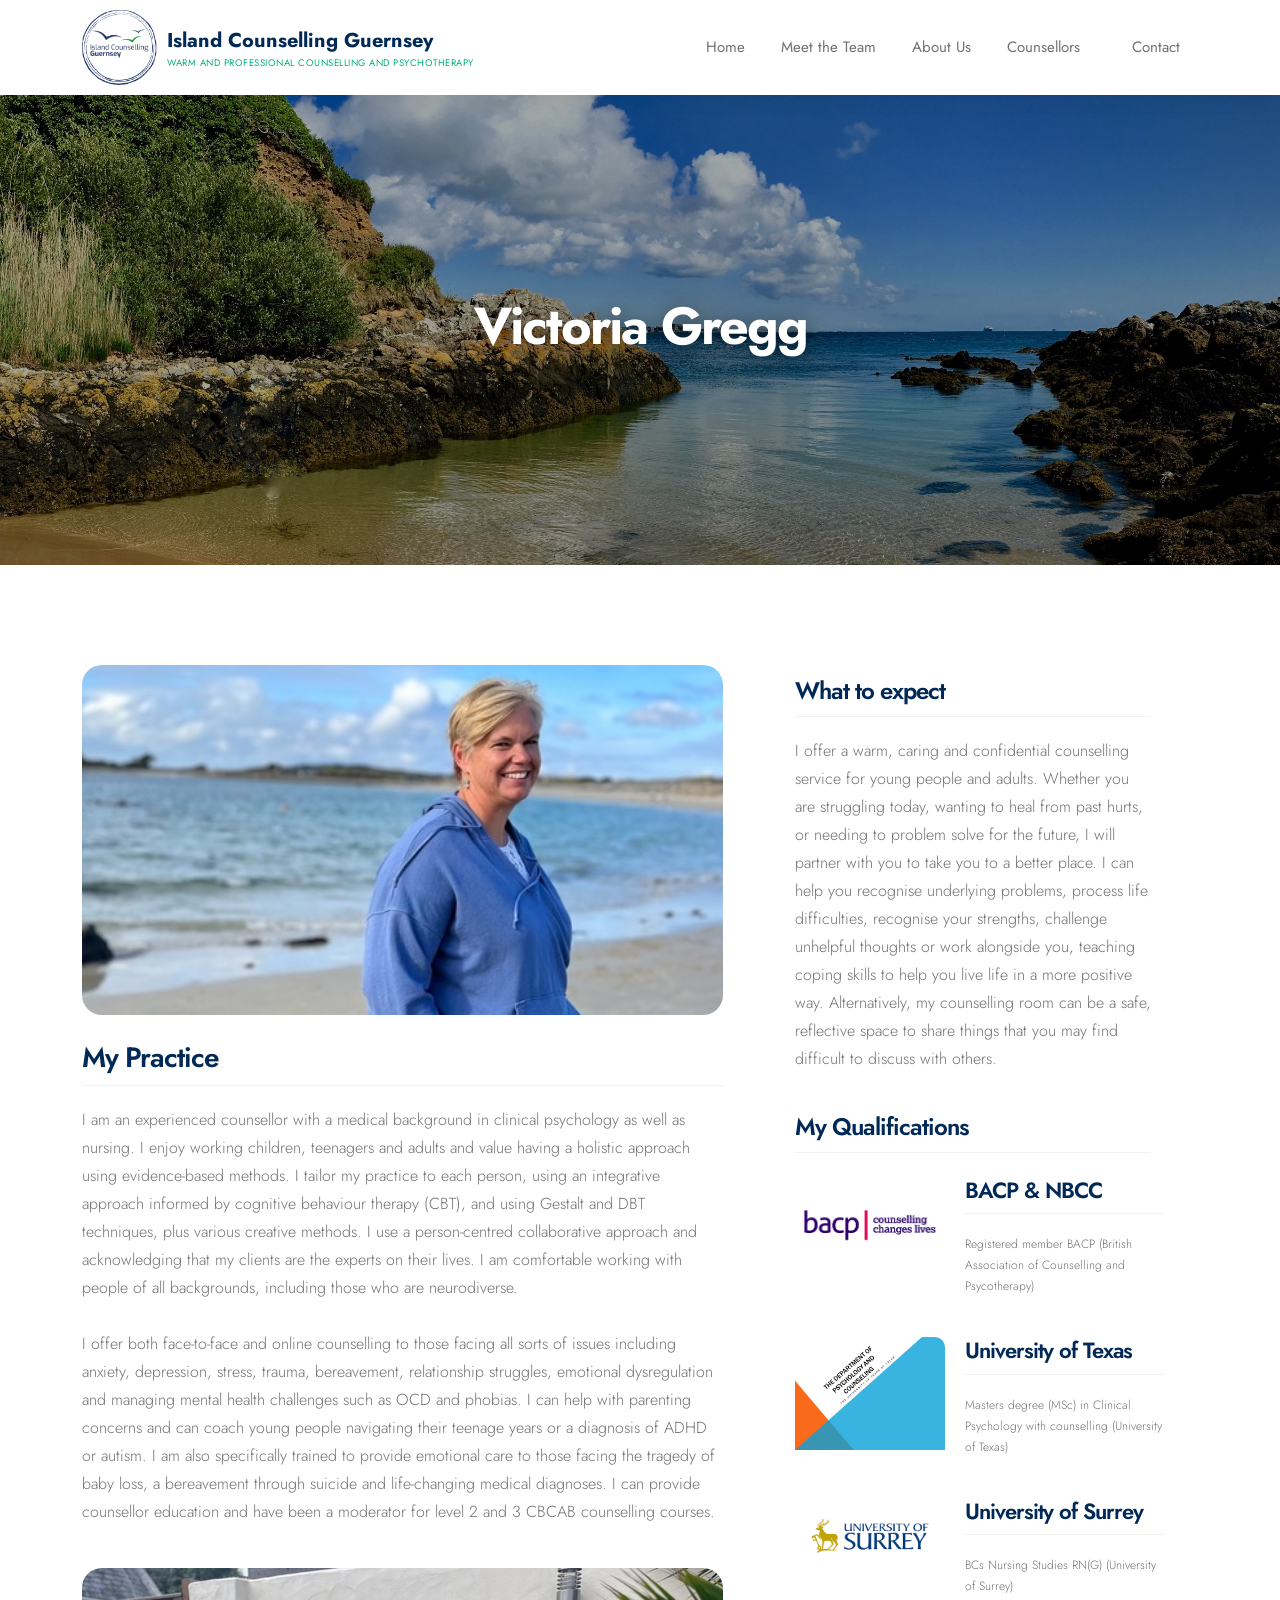
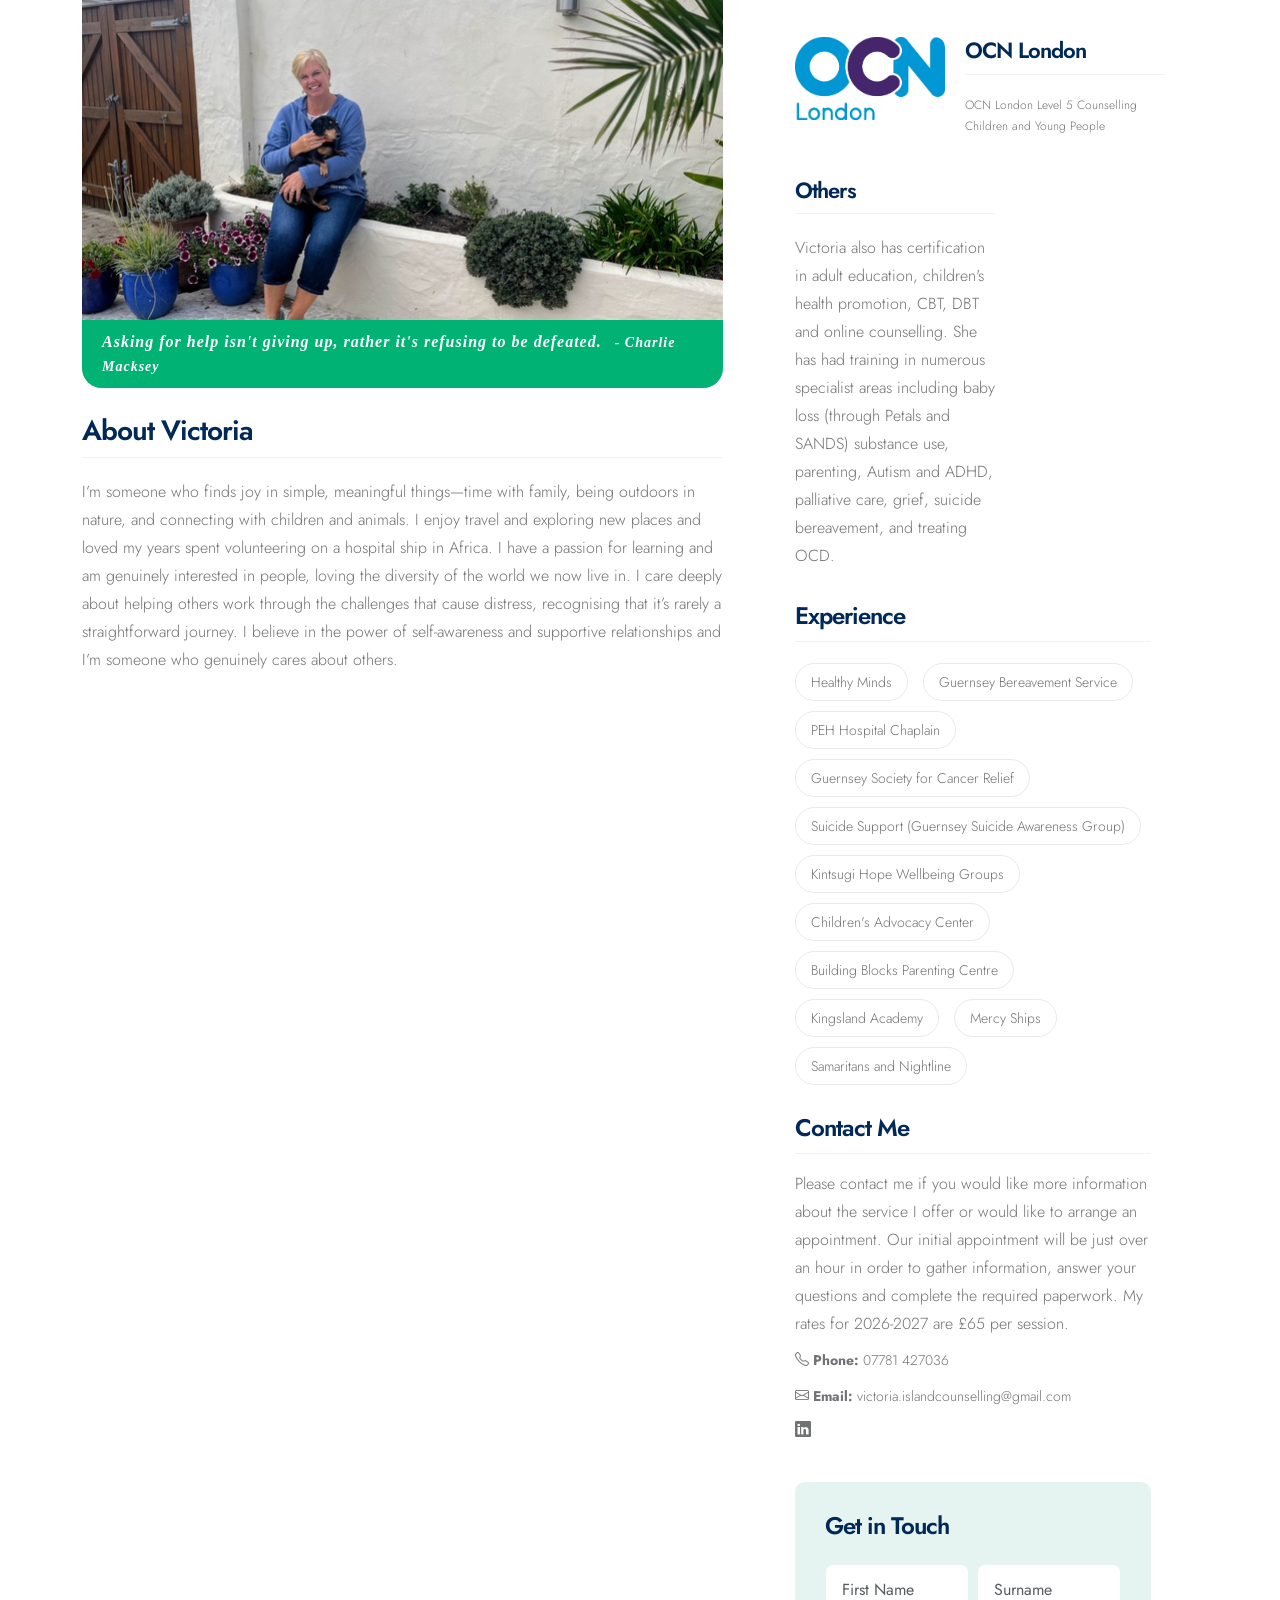
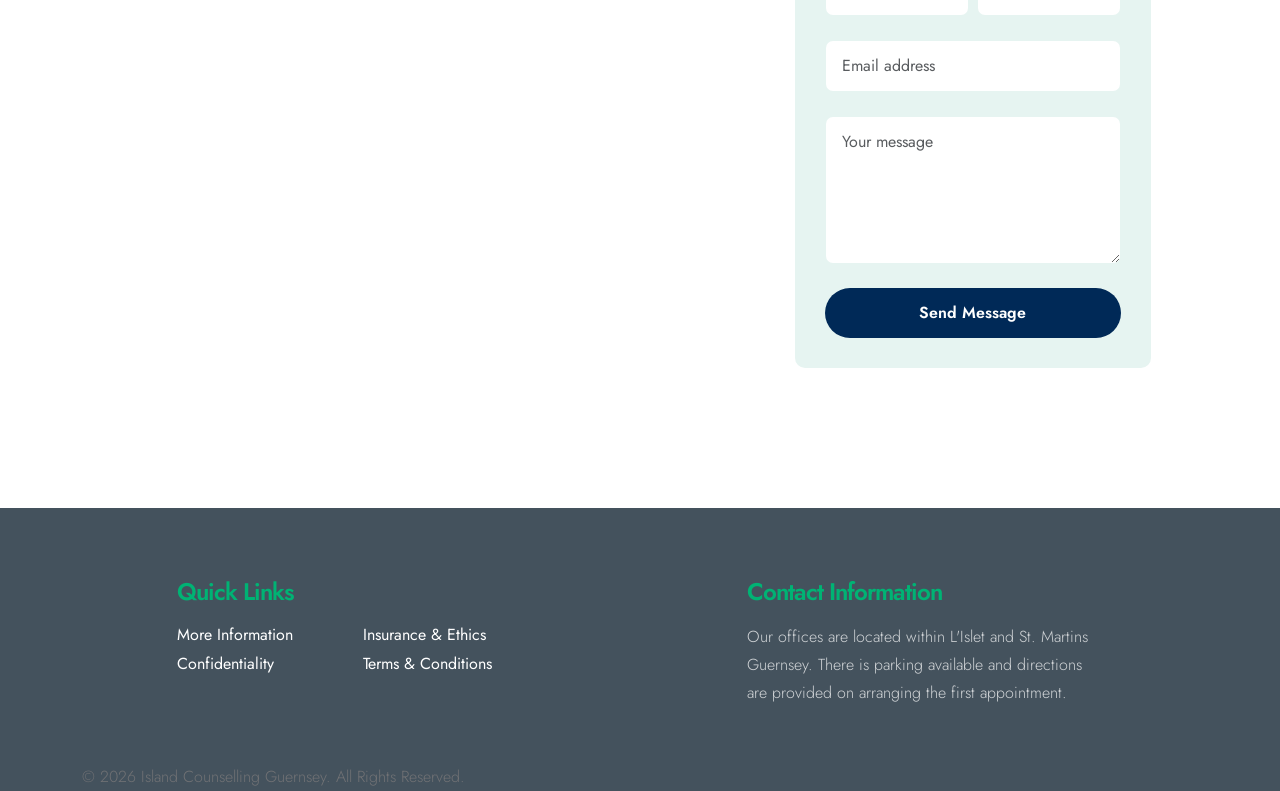
<file: Victoria Gregg.html>
<!DOCTYPE html>
<html lang="en">
<head>
    <meta charset="UTF-8">
    <meta name="viewport" content="width=device-width, initial-scale=1">
    <meta name="description" content="Counselling in Guernsey for Teens, Mental Health, and Couples.">
    <meta name="author" content="Stefan Gregg">
    <title>Victoria Gregg | Island Counselling Guernsey</title>

    <!-- Favicon -->
    <link rel="icon" type="image/png" href="images/faviconIC.png">

    <!-- Bootstrap 5 CSS -->
    <link href="https://cdn.jsdelivr.net/npm/bootstrap@5.3.3/dist/css/bootstrap.min.css" rel="stylesheet">

    <!-- Bootstrap Icons -->
    <link href="https://cdn.jsdelivr.net/npm/bootstrap-icons@1.11.3/font/bootstrap-icons.css" rel="stylesheet">

    <!-- Google Fonts: Metropolis alternative (Jost is a near-perfect match) -->
    <link href="https://fonts.googleapis.com/css2?family=Jost:wght@300;400;500;600;700&display=swap" rel="stylesheet">

    <!-- Custom Styles -->
    <link rel="stylesheet" href="Victoria Gregg_files/styles.css">
</head>
<body>

    <!-- ===================== NAVIGATION ===================== -->
    <!-- ========== NAVIGATION ========== -->
    <nav class="navbar navbar-expand-lg" id="mainNav">
        <div class="container">

            <a class="navbar-brand" href="index.html">
                <img src="images/logo1.png" class="nav-logo" alt="Island Counselling Guernsey Logo">
                <span class="brand-text">
                    Island Counselling<em class="hide-mobile"> Guernsey</em>
                    <small>Warm and professional counselling and psychotherapy</small>
                </span>
            </a>

            <button class="navbar-toggler" type="button" data-bs-toggle="collapse"
                    data-bs-target="#navbarNav" aria-controls="navbarNav"
                    aria-expanded="false" aria-label="Toggle navigation">
                <span class="navbar-toggler-icon"></span>
            </button>

            <div class="collapse navbar-collapse" id="navbarNav">
                <ul class="navbar-nav ms-auto align-items-lg-center">
                    <li class="nav-item">
                        <a class="nav-link" href="index.html">Home</a>
                    </li>
                    <li class="nav-item">
                        <a class="nav-link smoothscroll" href="index.html#team_section">Meet the Team</a>
                    </li>
                    <li class="nav-item">
                        <a class="nav-link smoothscroll" href="index.html#about_section">About Us</a>
                    </li>
                    <li class="nav-item dropdown">
                        <a class="nav-link dropdown-toggle" href="#" id="counsellorsDropdown"
                           role="button" data-bs-toggle="dropdown" aria-expanded="false">
                            Counsellors
                        </a>
                        <ul class="dropdown-menu" aria-labelledby="counsellorsDropdown">
                            <li><a class="dropdown-item" href="Beatrice Pentland.html">Beatrice Pentland</a></li>
                            <li><a class="dropdown-item" href="Victoria Gregg.html">Victoria Gregg</a></li>
                            <li><a class="dropdown-item" href="Eleanor Pentland.html">Eleanor Pentland</a></li>
                            <li><a class="dropdown-item" href="Helen Macleod.html">Helen Macleod</a></li>
                        </ul>
                    </li>
                    <li class="nav-item ms-lg-3">
                        <a class="nav-link custom-btn custom-border-btn btn smoothscroll" href="index.html#contact_section">Contact</a>
                    </li>
                </ul>
            </div>

        </div>
    </nav>

    <!-- ===================== MAIN CONTENT ===================== -->
    <main>

        <!-- Hero Header -->
        <section class="news-detail-header-section text-center"
                 style="background-image: url('images/VictoriaHero.jpg')">
            <div class="section-overlay"></div>
            <div class="container">
                <div class="row">
                    <div class="col-lg-12 col-12 animate-hero">
                        <h1 class="text-white">Victoria Gregg</h1>
                    </div>
                </div>
            </div>
        </section>

        <!-- About Section -->
        <section class="news-section section-padding">
            <div class="container">
                <div class="row">

                    <!-- ===== LEFT COLUMN: Main Content ===== -->
                    <div class="col-lg-7 col-12 animate-left">

                        <!-- My Practice Block -->
                        <div class="news-block">
                            <div class="news-block-top">
                                <!-- Placeholder image — swap in your own if needed -->
                                <img src="Victoria Gregg_files/IMG_5628.jpeg"
                                     class="news-image img-fluid w-100"
                                     alt="Guernsey Landscape"
                                     style="height:350px;object-fit:cover;">
                            </div>
                            <div class="news-block-info">
                                <div class="news-block-title mb-2 mt-3">
                                    <h4 class="news-block-title-link">My Practice</h4>
                                </div>
                                <div class="news-block-body">
                                    <p>
                                        I am an experienced counsellor with a medical background in clinical psychology as well as
                                        nursing. I enjoy working children, teenagers and adults and value having a holistic
                                        approach using evidence-based methods. I tailor my practice to each person, using an
                                        integrative approach informed by cognitive behaviour therapy (CBT), and using Gestalt and
                                        DBT techniques, plus various creative methods. I use a person-centred collaborative
                                        approach and acknowledging that my clients are the experts on their lives. I am comfortable
                                        working with people of all backgrounds, including those who are neurodiverse.
                                        <br></br>
                                        I offer both face-to-face and online counselling to those facing all sorts of issues including
                                        anxiety, depression, stress, trauma, bereavement, relationship struggles, emotional
                                        dysregulation and managing mental health challenges such as OCD and phobias. I can
                                        help with parenting concerns and can coach young people navigating their teenage years
                                        or a diagnosis of ADHD or autism. I am also specifically trained to provide emotional care to
                                        those facing the tragedy of baby loss, a bereavement through suicide and life-changing
                                        medical diagnoses. I can provide counsellor education and have been a moderator for level
                                        2 and 3 CBCAB counselling courses.
                                    </p>
                                </div>
                            </div>
                        </div>

                        <!-- About Victoria Block -->
                        <div class="news-block mt-3">
                            <div class="news-block-top">
                                <img src="Victoria Gregg_files/IMG_5594.jpeg"
                                     class="news-image img-fluid w-100"
                                     alt="Victoria Gregg Counselling Dog on Beach">
                                <div class="news-category-block">
                                    <div class="category-block-link quotetext">
                                        Asking for help isn't giving up, rather it's refusing to be defeated.
                                        <small class="ms-2">- Charlie Macksey</small>
                                    </div>
                                </div>
                            </div>
                            <div class="news-block-info">
                                <div class="news-block-title mb-2 mt-3">
                                    <h4 class="news-block-title-link">About Victoria</h4>
                                </div>
                                <div class="news-block-body">
                                    <p>
                                        I’m someone who finds joy in simple, meaningful things—time with family, being outdoors in nature, and connecting with children and animals. 
                                        I enjoy travel and exploring new places and loved my years spent volunteering on a hospital ship in Africa. 
                                        I have a passion for learning and am genuinely interested in people, loving the diversity of the world we now live in. 
                                        I care deeply about helping others work through the challenges that cause distress, recognising that it’s rarely a straightforward journey. 
                                        I believe in the power of self-awareness and supportive relationships and I’m someone who genuinely cares about others.
                                    </p>
                                </div>
                            </div>
                        </div>

                    </div>
                    <!-- /LEFT COLUMN -->

                    <!-- ===== RIGHT SIDEBAR ===== -->
                    <div class="col-lg-4 col-12 mx-auto mt-4 mt-lg-0 animate-right">

                        <!-- What to Expect -->
                        <div class="category-block mb-0 d-flex flex-column mt-2">
                            <h5 class="mt-1 sidetexth5">What to expect</h5>
                            <p>
                                I offer a warm, caring and confidential counselling service for young people and adults.
                                Whether you are struggling today, wanting to heal from past hurts, or needing to problem
                                solve for the future, I will partner with you to take you to a better place.
                                I can help you recognise underlying problems, process life difficulties, recognise your
                                strengths, challenge unhelpful thoughts or work alongside you, teaching coping skills to
                                help you live life in a more positive way. Alternatively, my counselling room can be a safe,
                                reflective space to share things that you may find difficult to discuss with others.
                            </p>
                        </div>

                        <!-- Qualifications -->
                        <h5 class="mt-4 b-2 sidetexth5">My Qualifications</h5>

                        <!-- Qualification 1: BACP -->
                        <div class="news-block news-block-two-col d-flex mt-4">
                            <div class="news-block-two-col-image-wrap">
                                <img src="Victoria Gregg_files/bacp.png"
                                     class="news-image img-fluid" alt="BACP Qualified Counsellor">
                            </div>
                            <div class="news-block-two-col-info">
                                <div class="news-block-title mb-2">
                                    <h6 class="news-block-title-link">BACP &amp; NBCC</h6>
                                </div>
                                <div class="news-block-date">
                                    <p class="fontsize-12">
                                        Registered member BACP (British Association of Counselling and Psycotherapy)
                                    </p>
                                </div>
                            </div>
                        </div>

                        <!-- Qualification 2: University of Texas -->
                        <div class="news-block news-block-two-col d-flex mt-4">
                            <div class="news-block-two-col-image-wrap">
                                <img src="Victoria Gregg_files/uttyler.jpg"
                                     class="news-image img-fluid" alt="University of Texas">
                            </div>
                            <div class="news-block-two-col-info">
                                <div class="news-block-title mb-2">
                                    <h6 class="news-block-title-link">University of Texas</h6>
                                </div>
                                <div class="news-block-date">
                                    <p class="fontsize-12">
                                        Masters degree (MSc) in Clinical Psychology with counselling
                                        (University of Texas)
                                    </p>
                                </div>
                            </div>
                        </div>

                        <!-- Qualification 3: University of Surrey -->
                        <div class="news-block news-block-two-col d-flex mt-4">
                            <div class="news-block-two-col-image-wrap">
                                <img src="Victoria Gregg_files/surrey.png"
                                     class="news-image img-fluid" alt="University of Surrey">
                            </div>
                            <div class="news-block-two-col-info">
                                <div class="news-block-title mb-2">
                                    <h6 class="news-block-title-link">University of Surrey</h6>
                                </div>
                                <div class="news-block-date">
                                    <p class="fontsize-12">BCs Nursing Studies RN(G) (University of Surrey)</p>
                                </div>
                            </div>
                        </div>

                        <!-- Qualification 4: OCS London -->
                        <div class="news-block news-block-two-col d-flex mt-4">
                            <div class="news-block-two-col-image-wrap">
                                <img src="Victoria Gregg_files/ocn.webp"
                                     class="news-image img-fluid" alt="University of Surrey">
                            </div>
                            <div class="news-block-two-col-info">
                                <div class="news-block-title mb-2">
                                    <h6 class="news-block-title-link">OCN London</h6>
                                </div>
                                <div class="news-block-date">
                                    <p class="fontsize-12">OCN London Level 5 Counselling Children and Young People</p>
                                </div>
                            </div>
                        </div>

                        <!-- Qualification 5: Others -->
                        <div class="news-block news-block-two-col d-flex mt-4">
                            <div class="news-block-two-col-info">
                                <div class="news-block-title mb-2">
                                    <h6 class="news-block-title-link">Others</h6>
                                </div>
                                <div class="news-block-date">
                                    <p class="fontsize-14">
                                    Victoria also has certification in adult education, children's health promotion, CBT, DBT and online counselling. 
                                    She has had training in numerous specialist areas including baby loss (through Petals and SANDS) substance use, parenting, Autism and ADHD, 
                                    palliative care, grief, suicide bereavement, and treating OCD.
                                    </p>
                                </div>
                            </div>
                        </div>

                        <!-- Experience -->
                        <div class="tags-block mt-3">
                            <h5 class="mb-3 sidetexth5">Experience</h5>
                            <p class="tags-block-link">Healthy Minds</p>
                            <p class="tags-block-link">Guernsey Bereavement Service</p>
                            <p class="tags-block-link">PEH Hospital Chaplain</p>
                            <p class="tags-block-link">Guernsey Society for Cancer Relief</p>
                            <p class="tags-block-link">Suicide Support (Guernsey Suicide Awareness Group)</p>
                            <p class="tags-block-link">Kintsugi Hope Wellbeing Groups</p>
                            <p class="tags-block-link">Children's Advocacy Center</p>
                            <p class="tags-block-link">Building Blocks Parenting Centre</p>
                            <p class="tags-block-link">Kingsland Academy</p>
                            <p class="tags-block-link">Mercy Ships</p>
                            <p class="tags-block-link">Samaritans and Nightline</p>
                        </div>

                        <!-- Contact Info -->
                        <div class="tags-block mt-4">
                            <h5 class="mb-3 sidetexth5">Contact Me</h5>
                            <p class="mb-0">
                                Please contact me if you would like more information about the service I offer or would like to arrange an appointment.
                                Our initial appointment will be just over an hour in order to gather information, answer your questions and complete the required paperwork.
                                My rates for 2026-2027 are £65 per session.
                            </p>

                            <div class="d-flex align-items-center my-2">
                                <p class="mb-0">
                                    <small>
                                        <strong><i class="bi-telephone me-1"></i>Phone:</strong>
                                        <a href="tel:07781427036">07781 427036</a>
                                    </small>
                                </p>
                            </div>

                            <div class="d-flex align-items-center my-2">
                                <p class="mb-0">
                                    <small>
                                        <strong><i class="bi-envelope me-1"></i>Email:</strong>
                                        <a href="mailto:victoria.islandcounselling@gmail.com">
                                            victoria.islandcounselling@gmail.com
                                        </a>
                                    </small>
                                </p>
                            </div>

                            <a href="https://www.linkedin.com/in/victoriagregg/" target="_blank">
                                <i class="bi bi-linkedin"></i>
                            </a>
                        </div>

                        <!-- ===== CONTACT FORM (Formspree) ===== -->
                        <!--
                            TO CONNECT THIS FORM TO FORMSPREE:
                            1. Go to https://formspree.io and create a free account
                            2. Create a new form and copy your unique form ID
                            3. Replace "YOUR_FORM_ID" below with your actual ID
                               e.g. action="https://formspree.io/f/xpwzabcd"
                        -->
                        <form class="custom-form subscribe-form"
                              id="contactForm"
                              action="https://formspree.io/f/mjgjagqq"
                              method="POST">

                            <h5 class="mb-4">Get in Touch</h5>

                            <div class="row gx-2">
                                <div class="col-lg-6 col-md-6 col-12">
                                    <div class="form-floating-group">
                                        <input type="text" name="first-name" id="first-name"
                                               class="form-control" placeholder="First Name" required>
                                        <label class="form-label">First Name</label>
                                    </div>
                                </div>
                                <div class="col-lg-6 col-md-6 col-12">
                                    <div class="form-floating-group">
                                        <input type="text" name="last-name" id="last-name"
                                               class="form-control" placeholder="Surname" required>
                                        <label class="form-label">Surname</label>
                                    </div>
                                </div>
                            </div>

                            <div class="form-floating-group">
                                <input type="email" name="email" id="email"
                                       class="form-control" placeholder="Email address" required>
                                <label class="form-label">Email</label>
                            </div>

                            <div class="form-floating-group">
                                <textarea name="message" rows="5" id="message"
                                          class="form-control" placeholder="Your message"></textarea>
                                <label class="form-label">What can I help you with?</label>
                            </div>

                            <!-- Honeypot spam filter (hidden from humans) -->
                            <input type="text" name="_gotcha" style="display:none">

                            <div class="col-lg-12 col-12">
                                <button type="submit" class="form-control submit-btn" id="submitBtn">
                                    <span class="btn-text">Send Message</span>
                                    <span class="btn-spinner d-none">
                                        <span class="spinner-border spinner-border-sm me-2" role="status"></span>
                                        Sending...
                                    </span>
                                </button>
                            </div>

                            <!-- Success / Error Messages -->
                            <div id="formSuccess" class="form-feedback success d-none mt-3">
                                <i class="bi-check-circle-fill me-2"></i>
                                Thank you! Your message has been sent. Victoria will be in touch soon.
                            </div>
                            <div id="formError" class="form-feedback error d-none mt-3">
                                <i class="bi-exclamation-triangle-fill me-2"></i>
                                Oops! Something went wrong. Please try again or email directly.
                            </div>

                        </form>
                        <!-- /CONTACT FORM -->

                    </div>
                    <!-- /RIGHT SIDEBAR -->

                </div>
            </div>
        </section>

    </main>

    <!-- ========== FOOTER ========== -->
    <footer class="site-footer">
        <div class="container pb-5">
            <div class="row">

                <div class="col-lg-4 col-md-6 col-12 mb-4 mx-auto">
                    <h5 class="site-footer-title mb-3">Quick Links</h5>
                    <ul class="footer-menu">
                        <li class="footer-menu-item"><a href="quicklinks.html#moreinfo" class="footer-menu-link">More Information</a></li>
                        <li class="footer-menu-item"><a href="quicklinks.html#confidentiality" class="footer-menu-link">Confidentiality</a></li>
                        <li class="footer-menu-item"><a href="quicklinks.html#insurance" class="footer-menu-link">Insurance &amp; Ethics</a></li>
                        <li class="footer-menu-item"><a href="quicklinks.html#tandc" class="footer-menu-link">Terms &amp; Conditions</a></li>
                    </ul>
                </div>

                <div class="col-lg-4 col-md-6 col-12 mx-auto">
                    <h5 class="site-footer-title mb-3">Contact Information</h5>
                    <p class="text-white mb-2">Our offices are located within L'Islet and St. Martins Guernsey. There is parking available and directions are provided on arranging the first appointment.</p>
                </div>

            </div>
        </div>

        <div class="site-footer-bottom">
            <div class="container">
                <div class="row align-items-center">
                    <div class="col-12 col-lg-8">
                        <p class="copyright-text mb-0">&copy; 2026 Island Counselling Guernsey. All Rights Reserved.</p>
                    </div>
                </div>
            </div>
        </div>
    </footer>

    <!-- ===================== SCRIPTS ===================== -->
    <script src="https://cdn.jsdelivr.net/npm/bootstrap@5.3.3/dist/js/bootstrap.bundle.min.js"></script>
    <script src="Victoria Gregg_files/script.js"></script>

</body>
</html>
</file>
<file: Victoria Gregg_files/styles.css>
/* ============================================================
   VICTORIA GREGG — ISLAND COUNSELLING GUERNSEY
   styles.css  |  Easy-to-edit, well-commented stylesheet
   ============================================================ */

/* ============================================================
   SECTION 1: CSS VARIABLES (change these to retheme the site) 
   ============================================================ */
:root {
  --white-color:                #ffffff;
  --primary-color:              #002957;      /* Dark navy — headings, buttons */
  --secondary-color:            #00b374;      /* Teal green — accents, footer bar */
  --section-bg-color:           #E6F4F1;      /* Pale teal — form backgrounds */
  --site-footer-bg-color:       #44525d;      /* Dark slate — footer background */
  --custom-btn-bg-color:        #002957;
  --custom-btn-bg-hover-color:  #3F5689;
  --dark-color:                 #000000;
  --p-color:                    #717275;
  --border-color:               #e9eaeb;

  --body-font-family:           'Jost', sans-serif;

  --h1-font-size:               52px;
  --h2-font-size:               46px;
  --h3-font-size:               32px;
  --h4-font-size:               28px;
  --h5-font-size:               24px;
  --h6-font-size:               22px;
  --p-font-size:                16px;
  --btn-font-size:              18px;
  --copyright-font-size:        14px;

  --border-radius-large:        100px;
  --border-radius-medium:       20px;
  --border-radius-small:        10px;

  --font-weight-light:          300;
  --font-weight-normal:         400;
  --font-weight-semibold:       600;
  --font-weight-bold:           700;

  /* Animation timings */
  --transition-fast:            0.2s ease;
  --transition-normal:          0.3s ease;
  --transition-slow:            0.5s ease;
}

/* ============================================================
   SECTION 2: BASE / RESET
   ============================================================ */
html {
  scroll-behavior: smooth;
}

body {
  background-color: var(--white-color);
  font-family: var(--body-font-family);
}

/* Typography */
h2, h3, h4, h5, h6 {
  color: var(--dark-color);
}

h1, h2, h3, h4, h5, h6 {
  font-weight: var(--font-weight-semibold);
  letter-spacing: -1px;
}

h1 {
  font-size: var(--h1-font-size);
  font-weight: var(--font-weight-bold);
  letter-spacing: -2px;
}

h2 {
  color: var(--secondary-color);
  font-size: var(--h2-font-size);
  letter-spacing: -2px;
}

h3 { font-size: var(--h3-font-size); }
h4 { font-size: var(--h4-font-size); }

h5 {
  color: var(--primary-color);
  font-size: var(--h5-font-size);
}

h6 { font-size: var(--h6-font-size); }

p {
  color: var(--p-color);
  font-size: var(--p-font-size);
  font-weight: var(--font-weight-light);
  line-height: 1.75;
}

ul li {
  color: var(--p-color);
  font-size: var(--p-font-size);
  font-weight: var(--font-weight-normal);
}

a, button {
  touch-action: manipulation;
  transition: all var(--transition-normal);
}

a {
  color: var(--p-color);
  text-decoration: none;
}

a:hover {
  color: var(--primary-color);
}

b, strong {
  font-weight: var(--font-weight-bold);
}

main {
  min-height: 75vh;
}

em {
  font-style: unset;
}

.w-100 { width: 100%; }

/* ============================================================
   SECTION 3: LAYOUT HELPERS
   ============================================================ */
.section-padding {
  padding-top: 100px;
  padding-bottom: 100px;
}

.section-bg {
  background-color: var(--section-bg-color);
}

/* Dark overlay for hero background images */
.section-overlay {
  background: rgba(0, 0, 0, 0.35);
  position: absolute;
  top: 0;
  left: 0;
  pointer-events: none;
  width: 100%;
  height: 100%;
}

.section-overlay + .container {
  position: relative;
}

/* ======================================================
   NAVBAR
   ====================================================== */
.navbar {
    background: var(--white-color);
    position: sticky;
    top: 0;
    z-index: 1030;
    padding: 0;
    box-shadow: 0 2px 20px rgba(0,0,0,0.07);
    transition: box-shadow 0.3s ease, padding 0.3s ease;
}

.navbar.scrolled {
    box-shadow: 0 4px 30px rgba(0,0,0,0.13);
}

.navbar-brand {
    color: var(--primary-color);
    font-size: 20px;
    font-weight: 700;
    display: flex;
    align-items: center;
    padding: 0;
}

.brand-text {
    display: inline-block;
    vertical-align: middle;
    margin-left: 10px; /* gap from logo; keeps title + green subtext left-aligned */
}

.brand-text small {
    color: var(--secondary-color);
    display: block;
    font-size: 9.5px;
    line-height: normal;
    text-transform: uppercase;
    font-weight: 400;
    letter-spacing: 0.5px;
}

.nav-logo {
    width: 75px;
    height: auto;
    margin: 10px 0;
    flex-shrink: 0;
}

/* Nav links */
.navbar-nav .nav-link {
    color: var(--p-color);
    font-size: 15px;
    font-weight: 400;
    padding: 22px 18px !important;
    position: relative;
    transition: color 0.25s ease;
}

/* Underline slide animation */
.navbar-nav .nav-link::after {
    content: '';
    position: absolute;
    bottom: 14px;
    left: 18px;
    right: 18px;
    height: 2px;
    background: var(--secondary-color);
    transform: scaleX(0);
    transform-origin: center;
    transition: transform 0.3s ease;
    border-radius: 2px;
}

.navbar-nav .nav-link:hover,
.navbar-nav .nav-link.active {
    color: var(--primary-color);
}

.navbar-nav .nav-link:hover::after { transform: scaleX(1); }
.navbar-nav .nav-link.dropdown-toggle::after { display: none; }

/* Dropdown chevron icon */
.dropdown-toggle .nav-chevron {
    font-size: 10px;
    margin-left: 4px;
    vertical-align: middle;
    transition: transform 0.25s;
}
.dropdown.show .nav-chevron { transform: rotate(180deg); }

/* Override Bootstrap's default dropdown arrow */
.dropdown-toggle::after {
    content: "\f282";
    font-family: "bootstrap-icons" !important;
    font-size: 11px;
    border: none;
    vertical-align: -0.1em;
    margin-left: 4px;
    transition: transform 0.25s;
    display: inline-block;
}

.show > .dropdown-toggle::after { transform: rotate(180deg); }

/* Dropdown menu */
.dropdown-menu {
    background: var(--white-color);
    box-shadow: var(--shadow-lg);
    border: 0;
    padding: 8px 0;
    margin-top: 0;
    border-radius: 14px;
    min-width: 220px;
    animation: dropdownFade 0.2s ease;
}

@keyframes dropdownFade {
    from { opacity: 0; transform: translateY(-8px); }
    to   { opacity: 1; transform: translateY(0); }
}

.dropdown-item {
    color: var(--p-color);
    font-size: 14px;
    font-family: var(--body-font);
    padding: 11px 20px;
    transition: all 0.2s;
    font-weight: 400;
}

.dropdown-item:hover,
.dropdown-item:focus {
    background: var(--section-bg-color);
    color: var(--primary-color);
}

@media (min-width: 992px) {
    .dropdown:hover .dropdown-menu {
        display: block;
        margin-top: 0;
    }
}

/* Navbar Toggler – custom hamburger */
.navbar-toggler {
    border: none;
    padding: 0;
    width: 30px;
    height: 30px;
    cursor: pointer;
    background: none;
    flex-shrink: 0;
}

.navbar-toggler:focus { box-shadow: none; outline: none; }

.navbar-toggler-icon {
    background-image: none !important;
    background: var(--dark-color);
    display: block;
    width: 26px;
    height: 2px;
    position: relative;
    transition: background 0.15s 0.3s;
}

.navbar-toggler-icon::before,
.navbar-toggler-icon::after {
    content: '';
    position: absolute;
    background: var(--dark-color);
    width: 26px;
    height: 2px;
    transition: top 0.3s 0.35s ease, transform 0.3s 0.05s ease;
}

.navbar-toggler-icon::before { top: -8px; }
.navbar-toggler-icon::after  { top: 8px; }

.navbar-toggler[aria-expanded="true"] .navbar-toggler-icon {
    background: transparent;
    transition: background 0.1s;
}

.navbar-toggler[aria-expanded="true"] .navbar-toggler-icon::before {
    top: 0; transform: rotate(45deg);
    transition: top 0.3s 0.05s ease, transform 0.3s 0.35s ease;
}

.navbar-toggler[aria-expanded="true"] .navbar-toggler-icon::after {
    top: 0; transform: rotate(-45deg);
    transition: top 0.3s 0.05s ease, transform 0.3s 0.35s ease;
}

/* ============================================================
   SECTION 5: HERO HEADER
   ============================================================ */
.news-detail-header-section {
  background-repeat: no-repeat;
  background-position: center;
  background-size: cover;
  position: relative;
  padding-top: 200px;
  padding-bottom: 200px;
}

.news-detail-header-section h1 {
  font-size: var(--h1-font-size);
  letter-spacing: -2px;
  text-shadow: 0 2px 20px rgba(0,0,0,0.4);
}

/* ============================================================
   SECTION 6: NEWS / ARTICLE BLOCKS
   ============================================================ */
.news-block-top {
  border-radius: var(--border-radius-medium);
  position: relative;
  overflow: hidden;
}

/* Zoom effect on hover for top images */
.news-block-top img {
  transition: transform 0.6s ease;
}

.news-block-top:hover img {
  transform: scale(1.03);
}

.news-block-two-col-image-wrap {
  border-radius: var(--border-radius-small);
  position: relative;
  overflow: hidden;
  width: 150px;
  min-width: 150px;
  margin-right: 20px;
}

.news-category-block {
  background: var(--secondary-color);
  position: absolute;
  bottom: 0;
  right: 0;
  left: 0;
  padding: 10px 20px;
  transform: translateY(0);
  transition: background var(--transition-normal);
}

.news-category-block .category-block-link {
  color: var(--white-color);
  margin-right: 10px;
}

.news-block-info {
  padding-top: 10px;
  padding-bottom: 10px;
}

h5.news-block-title-link,
h4.news-block-title-link,
h6.news-block-title-link {
  border-bottom: 1px solid rgba(0, 0, 0, 0.05);
  margin-bottom: 20px;
  padding-bottom: 10px;
  color: var(--primary-color);
}

.news-block-date {
  width: 200px;
}

/* ============================================================
   SECTION 7: SIDEBAR COMPONENTS
   ============================================================ */

/* Section sub-headings with bottom border */
.sidetexth5 {
  border-bottom: 1px solid rgba(0, 0, 0, 0.05);
  margin-bottom: 20px;
  padding-bottom: 10px;
}

/* Tag pills for Experience section */
.tags-block-link {
  border: 1px solid var(--border-color);
  border-radius: var(--border-radius-medium);
  display: inline-block;
  font-size: var(--copyright-font-size);
  line-height: normal;
  margin-right: 10px;
  margin-top: 5px;
  margin-bottom: 5px;
  padding: 8px 15px;
  color: var(--p-color);
  transition: border-color var(--transition-fast), color var(--transition-fast),
              transform var(--transition-fast), box-shadow var(--transition-fast);
}

.tags-block-link:hover {
  border-color: var(--primary-color);
  color: var(--primary-color);
  transform: translateY(-2px);
  box-shadow: 0 4px 12px rgba(0, 41, 87, 0.1);
}

/* Category block */
.category-block {
  margin-top: 40px;
  margin-bottom: 20px;
}

/* ============================================================
   SECTION 8: CONTACT FORM
   ============================================================ */

/* Form wrapper */
.subscribe-form {
  background: var(--section-bg-color);
  border-radius: var(--border-radius-small);
  padding: 30px;
  margin-top: 40px;
  margin-bottom: 40px;
}

/* Individual field wrapper with floating label effect */
.form-floating-group {
  position: relative;
  margin-bottom: 24px;
}

.form-floating-group label {
  position: absolute;
  top: 13px;
  left: 16px;
  font-size: 14px;
  color: var(--p-color);
  pointer-events: none;
  transition: all 0.2s ease;
  background: transparent;
  opacity: 0; /* Hidden by default — placeholder handles it */
}

/* Show label above when field is focused or filled */
.form-floating-group input:focus + label,
.form-floating-group input:not(:placeholder-shown) + label,
.form-floating-group textarea:focus + label,
.form-floating-group textarea:not(:placeholder-shown) + label {
  top: -10px;
  left: 10px;
  font-size: 11px;
  color: var(--secondary-color);
  background: var(--section-bg-color);
  padding: 0 5px;
  opacity: 1;
}

/* Form controls */
.custom-form .form-control {
  background-color: var(--white-color);
  box-shadow: none;
  border: 1.5px solid transparent;
  border-radius: 8px;
  color: var(--p-color);
  padding: 13px 16px;
  outline: none;
  font-size: var(--p-font-size);
  font-family: var(--body-font-family);
  transition: border-color var(--transition-normal), box-shadow var(--transition-normal),
              transform 0.15s ease;
}

.custom-form .form-control:hover {
  border-color: rgba(0, 179, 116, 0.4);
}

.custom-form .form-control:focus {
  border-color: var(--secondary-color);
  box-shadow: 0 0 0 3px rgba(0, 179, 116, 0.15);
  transform: scale(1.005);
}

textarea.form-control {
  resize: vertical;
  min-height: 120px;
}

/* Submit button */
.submit-btn {
  background: var(--custom-btn-bg-color) !important;
  border: none !important;
  border-radius: var(--border-radius-large) !important;
  color: var(--white-color) !important;
  font-size: var(--p-font-size) !important;
  font-weight: var(--font-weight-semibold) !important;
  padding: 13px !important;
  cursor: pointer !important;
  position: relative;
  overflow: hidden;
  transition: background var(--transition-normal), transform 0.15s ease,
              box-shadow var(--transition-normal) !important;
}

.submit-btn::before {
  content: '';
  position: absolute;
  top: 50%;
  left: 50%;
  width: 0;
  height: 0;
  background: rgba(255, 255, 255, 0.2);
  border-radius: 50%;
  transform: translate(-50%, -50%);
  transition: width 0.4s ease, height 0.4s ease;
}

.submit-btn:hover::before {
  width: 300px;
  height: 300px;
}

.submit-btn:hover {
  background: var(--custom-btn-bg-hover-color) !important;
  transform: translateY(-2px);
  box-shadow: 0 6px 20px rgba(0, 41, 87, 0.25) !important;
}

.submit-btn:active {
  transform: translateY(0);
}

/* Form feedback messages */
.form-feedback {
  border-radius: 8px;
  font-size: 14px;
  padding: 12px 16px;
  display: flex;
  align-items: center;
  animation: feedbackFadeIn 0.4s ease;
}

.form-feedback.success {
  background: rgba(0, 179, 116, 0.1);
  color: #006d47;
  border: 1px solid rgba(0, 179, 116, 0.3);
}

.form-feedback.error {
  background: rgba(220, 53, 69, 0.1);
  color: #842029;
  border: 1px solid rgba(220, 53, 69, 0.3);
}

@keyframes feedbackFadeIn {
  from { opacity: 0; transform: translateY(8px); }
  to   { opacity: 1; transform: translateY(0); }
}

/* ============================================================
   SECTION 9: FOOTER
   ============================================================ */
.site-footer {
  background-color: var(--site-footer-bg-color);
  padding-top: 70px;
}

.site-footer-title {
  color: var(--secondary-color);
}

.footer-menu {
  column-count: 2;
  margin: 0;
  padding: 0;
}

.footer-menu-item {
  list-style: none;
  display: block;
}

.footer-menu-link {
  font-size: var(--p-font-size);
  color: var(--white-color);
  display: inline-block;
  vertical-align: middle;
  margin-right: 10px;
  margin-bottom: 5px;
  position: relative;
  transition: color var(--transition-fast), padding-left var(--transition-fast);
}

.footer-menu-link:hover {
  color: var(--secondary-color);
  padding-left: 5px;
}

.site-footer p.text-white {
  color: rgba(255, 255, 255, 0.75) !important;
  font-weight: var(--font-weight-light);
}

/* ============================================================
   SECTION 10: SCROLL ANIMATIONS
   (Elements animate in when they scroll into view — handled by JS)
   ============================================================ */

/* Initial hidden state */
.animate-left,
.animate-right,
.animate-hero {
  opacity: 0;
  transition: opacity 0.7s ease, transform 0.7s ease;
}

.animate-left  { transform: translateX(-30px); }
.animate-right { transform: translateX(30px); }
.animate-hero  { transform: translateY(20px); }

/* Revealed state */
.animate-left.revealed,
.animate-right.revealed,
.animate-hero.revealed {
  opacity: 1;
  transform: translate(0, 0);
}

/* Stagger qualification cards */
.news-block-two-col {
  opacity: 0;
  transform: translateY(15px);
  transition: opacity 0.5s ease, transform 0.5s ease;
}

.news-block-two-col.revealed {
  opacity: 1;
  transform: translateY(0);
}

/* ============================================================
   SECTION 11: UTILITY
   ============================================================ */
.fontsize-12 { font-size: 12px; }
.fontsize-25 { font-size: 25px; }

.quotetext {
  font-family: 'Bradley Hand ITC', 'Palatino', Georgia, serif;
  font-style: italic;
  letter-spacing: 1px;
  font-weight: bold;
  pointer-events: none;
}

/* ============================================================
   SECTION 12: RESPONSIVE BREAKPOINTS
   ============================================================ */
@media screen and (max-width: 991px) {
  h1 { font-size: 42px; }
  h2 { font-size: 36px; }
  h3 { font-size: 32px; }
  h4 { font-size: 28px; }
  h5 { font-size: 20px; }
  h6 { font-size: 18px; }

  .section-padding {
    padding-top: 50px;
    padding-bottom: 50px;
  }

  .news-detail-header-section {
    padding-top: 100px;
    padding-bottom: 100px;
  }

  .navbar {
    padding-top: 6px;
    padding-bottom: 6px;
  }

  .navbar-expand-lg .navbar-nav {
    padding-bottom: 30px;
  }

  .navbar-expand-lg .navbar-nav .nav-link {
    padding: 8px 20px;
  }

  .navbar-nav .nav-link::after {
    bottom: 4px;
    left: 20px;
  }
}

@media screen and (max-width: 600px) {
  .dropdown-menu {
    box-shadow: none;
    background: transparent !important;
  }

  .dropdown-menu li {
    font-size: 14px !important;
    margin-left: 10px;
  }

  .hide-mobile { display: none !important; }

  .dropdown-menu li a {
    padding-top: 5px !important;
    padding-bottom: 5px !important;
  }
}

@media screen and (max-width: 480px) {
  h1 { font-size: 40px; }
  h2 { font-size: 28px; }
  h3 { font-size: 26px; }
  h4 { font-size: 22px; }
  h5 { font-size: 20px; }

  .logo { width: 50px; }

  .news-block-two-col-image-wrap {
    width: 100px;
    min-width: 100px;
  }

  .footer-menu { column-count: 1; }
}

.page {
  display: none;
}

#individual_counselling:target,
#couples_counselling:target,
#children_and_young_people:target,
#continuing_professional_development:target,
#counsellor_supervision:target,
#spiritual_direction:target,
#moreinfo:target,
#confidentiality:target,
#insurance:target,
#tandc:target{
  display: block;
}

/* default page */
body:not(:has(:target)) #home {
  display: block;
}


.ic-hero {
  padding: 100px 0 80px;
}

.ic-hero-inner {
  display: grid;
  grid-template-columns: 1fr 1.15fr;
  gap: 64px;
  align-items: center;
}

.ic-image-wrap img {
  width: 100%;
  height: 580px;
  object-fit: cover;
  border-radius: 22px;
  display: flex;
  align-items: flex-start; /* Aligns items to the top */
}

.ic-title {
  font-size: 58px;
  font-weight: 700;
}

.ic-body-text {
  font-size: 17px;
  line-height: 1.8;
  color: var(--p-color);
}

.ic-quote-block {
  background: var(--section-bg-color);
  padding: 28px;
  border-left: 4px solid var(--secondary-color);
  border-radius: 0 14px 14px 0;
}

/* FORM */
.ic-contact {
  padding: 90px 0;
  background: var(--section-bg-color);
}

.ic-contact-inner {
  max-width: 700px;
  margin: auto;
}

.ic-form-card {
  background: white;
  padding: 50px;
  border-radius: 24px;
  box-shadow: 0 8px 35px rgba(0,0,0,0.11);
}

.ic-form-row {
  display: grid;
  grid-template-columns: 1fr 1fr;
  gap: 18px;
}

.ic-field {
  width: 100%;
  padding: 14px 18px;
  margin-bottom: 18px;
  border-radius: 12px;
  border: 2px solid transparent;
  background: var(--section-bg-color);
}

.ic-submit {
  width: 100%;
  padding: 16px;
  border-radius: 100px;
  background: var(--primary-color);
  color: white;
  border: none;
  cursor: pointer;
}
</file>
